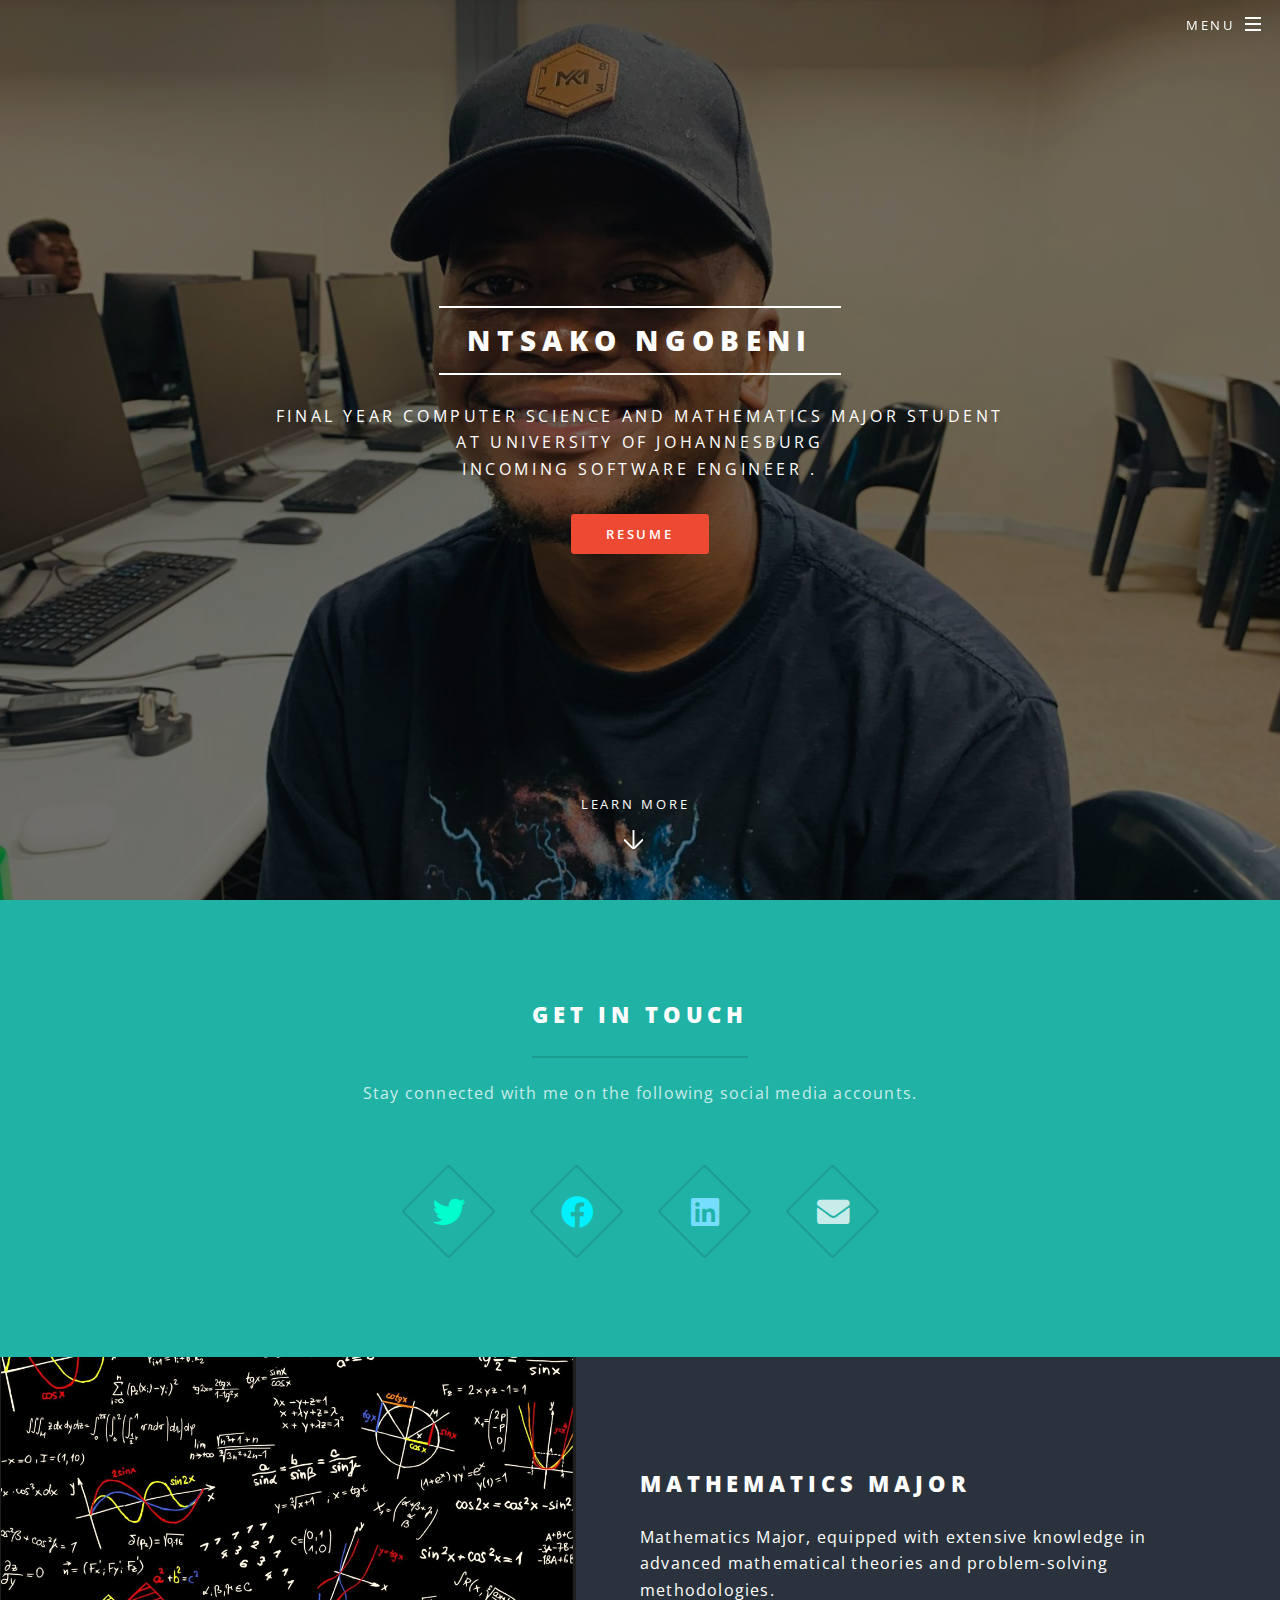
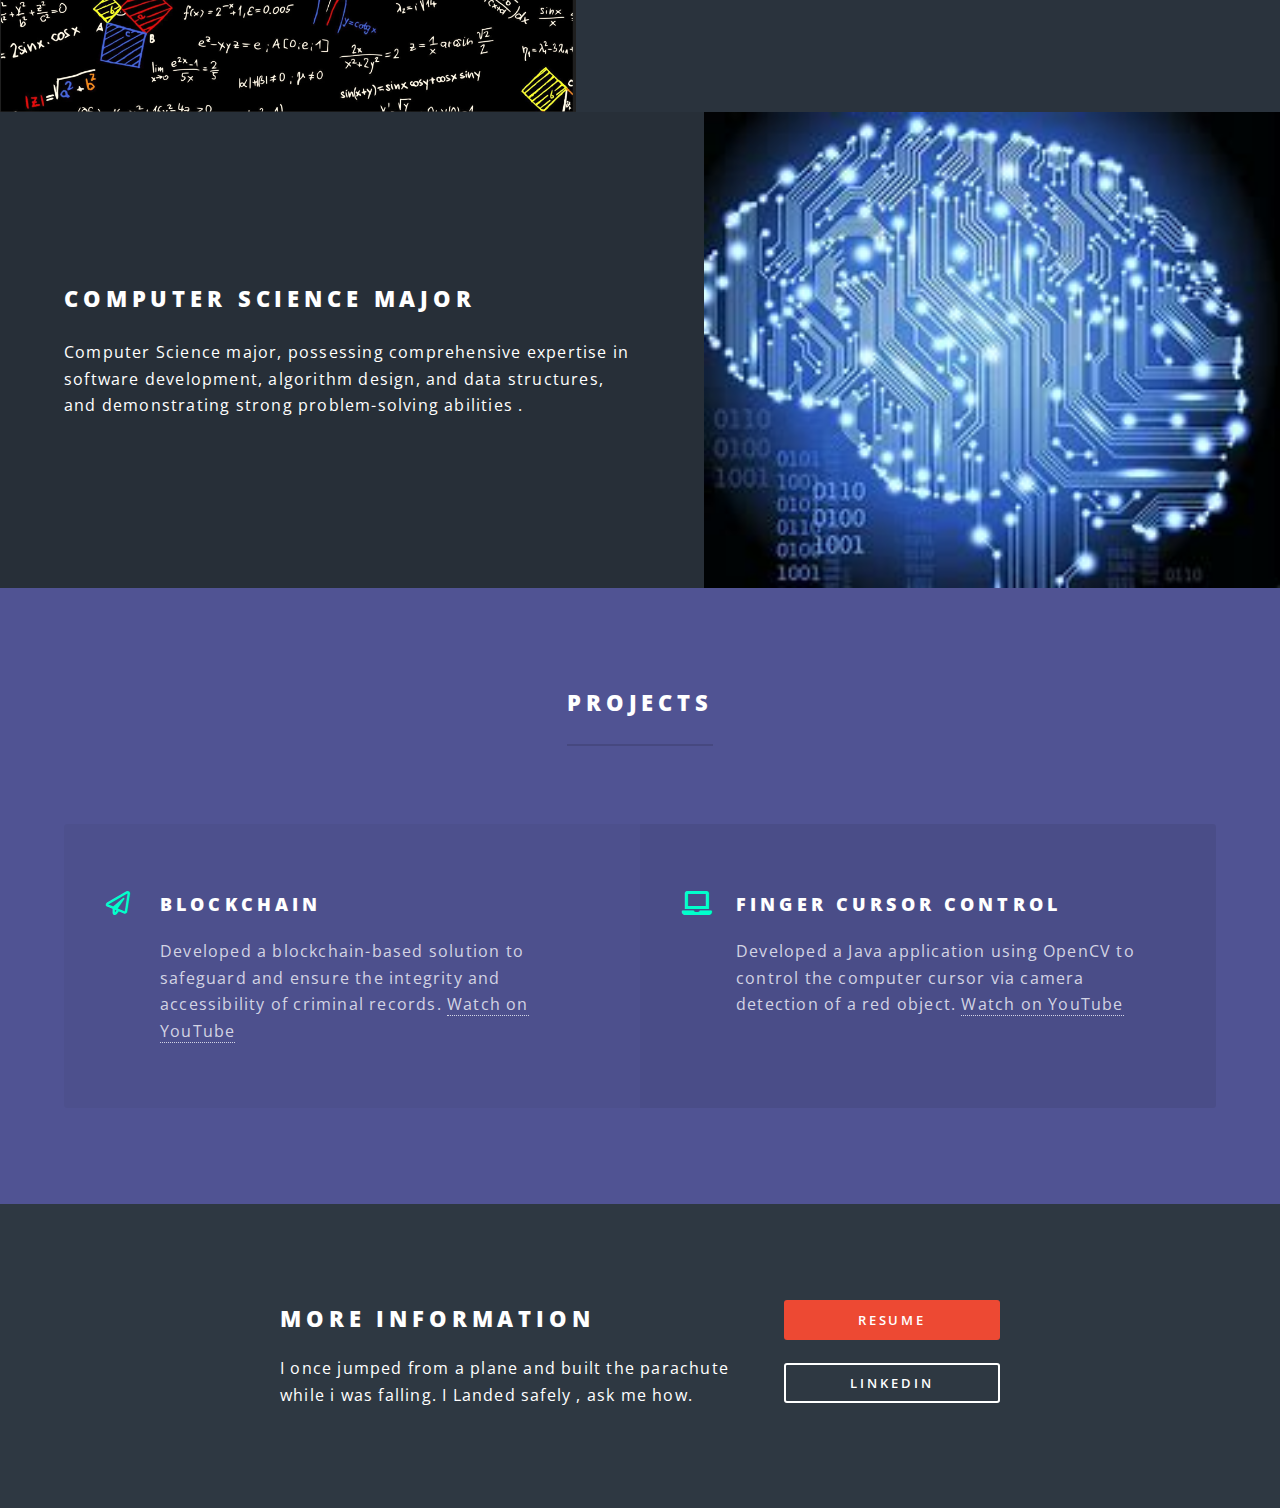
<file: index.html>
<!DOCTYPE HTML>
<!--
	Spectral by HTML5 UP
	html5up.net | @ajlkn
	Free for personal and commercial use under the CCA 3.0 license (html5up.net/license)
-->
<html>
	<head>
		<title>Spectral by HTML5 UP</title>
		<meta charset="utf-8" />
		<meta name="viewport" content="width=device-width, initial-scale=1, user-scalable=no" />
		<link rel="stylesheet" href="assets/css/main.css" />
		<noscript><link rel="stylesheet" href="assets/css/noscript.css" /></noscript>
	</head>
	<body class="landing is-preload">

		<!-- Page Wrapper -->
			<div id="page-wrapper">

				<!-- Header -->
					<header id="header" class="alt">
						<h1><a href="index.html">Ntsako Ngobeni</a></h1>
						<nav id="nav">
							<ul>
								<li class="special">
									<a href="#menu" class="menuToggle"><span>Menu</span></a>
									<div id="menu">
										<ul>
											<li><a href="index.html">Home</a></li>
											<li><a href="generic.html">Background</a></li>
											<li><a href="elements.html">Resume</a></li>
											
										</ul>
									</div>
								</li>
							</ul>
						</nav>
					</header>

				<!-- Banner -->
					<section id="banner">
						<div class="inner">
							<h2>Ntsako Ngobeni</h2>
							<p>Final year Computer Science and Mathematics major Student <br />
							at university of Johannesburg <br />
							Incoming softWare engineer .</p>
							<ul class="actions special">
								<li><a href="elements.html" class="button primary">Resume</a></li>
							</ul>
						</div>
						<a href="#one" class="more scrolly">Learn More</a>
					</section>

				<!-- One -->
					<section id="one" class="wrapper style1 special">
						<div class="inner">
							<header class="major">
								<h2>Get in touch<br />
								</h2>
								<p>Stay connected with me on the following social media accounts.<br />
								</p>
							</header>
							<ul class="icons major">
								<li><a href="https://x.com/ntsakon40362016?s=21" class="icon brands fa-twitter major style1"><span class="label">Twitter</span></a></li>
								<li><a href="https://www.facebook.com/ntsako.ngobeni.9883?mibextid=LQQJ4d" class="icon brands fa-facebook major style2"><span class="label">Facebook</span></a></li>
								<li><a href="https://www.linkedin.com/in/ntsakongobeni?utm_source=share&utm_campaign=share_via&utm_content=profile&utm_medium=ios_app" class="icon brands fa-linkedin major style3"><span class="label">Linkedin</span></a></li>
								<li><a href="mailto:ntsakongobeni399@gmail.com" class="icon solid fa-envelope major style4"><span class="label">Email</span></a></li>
								
							
							</ul>
						</div>
					</section>

				<!-- Two -->
					<section id="two" class="wrapper alt style2">
						<section class="spotlight">
							<div class="image"><img src="images/2.png" alt="" /></div><div class="content">
								<h2>Mathematics major <br />
								</h2>
								<p>Mathematics Major, equipped with extensive knowledge in advanced mathematical theories  and problem-solving methodologies.</p>
							</div>
						</section>
						<section class="spotlight">
							<div class="image"><img src="images/3.jpeg" alt="" /></div><div class="content">
								<h2>Computer science Major<br />
								</h2>
								<p> Computer Science major, possessing comprehensive expertise in software development, algorithm design, and data structures, and demonstrating strong problem-solving abilities .</p>
							</div>
						</section>
						
					</section>

				<!-- Three -->
					<section id="three" class="wrapper style3 special">
						<div class="inner">
							<header class="major">
								<h2>Projects</h2>
							
							</header>
							<ul class="features">
								<li class="icon fa-paper-plane">
									<h3>BlockChain </h3>
									<p>Developed a blockchain-based solution to safeguard and ensure the integrity and accessibility of criminal records. <a href=" https://youtu.be/qnjO-lo4y9Y">Watch on YouTube</a> </p>
								</li>
								<li class="icon solid fa-laptop">
									<h3>Finger Cursor control</h3>
									<p>Developed a Java application using OpenCV to control the computer cursor via camera detection of a red object. <a href="https://youtu.be/EqyVQ9r7scs">Watch on YouTube</a></p>

								</li>
							</ul>
						</div>
					</section>

				<!-- CTA -->
					<section id="cta" class="wrapper style4">
						<div class="inner">
							<header>
								<h2>More Information </h2>
								<p>I once jumped from a plane and built the parachute while i was falling. I Landed safely , ask me how.</p>
							</header>
							<ul class="actions stacked">
								<li><a href="elements.html" class="button fit primary">Resume</a></li>
								<li><a href="https://www.linkedin.com/in/ntsakongobeni?utm_source=share&utm_campaign=share_via&utm_content=profile&utm_medium=ios_app" class="button fit">Linkedin</a></li>
							</ul>
						</div>
					</section>

				

			</div>

		<!-- Scripts -->
			<script src="assets/js/jquery.min.js"></script>
			<script src="assets/js/jquery.scrollex.min.js"></script>
			<script src="assets/js/jquery.scrolly.min.js"></script>
			<script src="assets/js/browser.min.js"></script>
			<script src="assets/js/breakpoints.min.js"></script>
			<script src="assets/js/util.js"></script>
			<script src="assets/js/main.js"></script>

	</body>
</html>
</file>
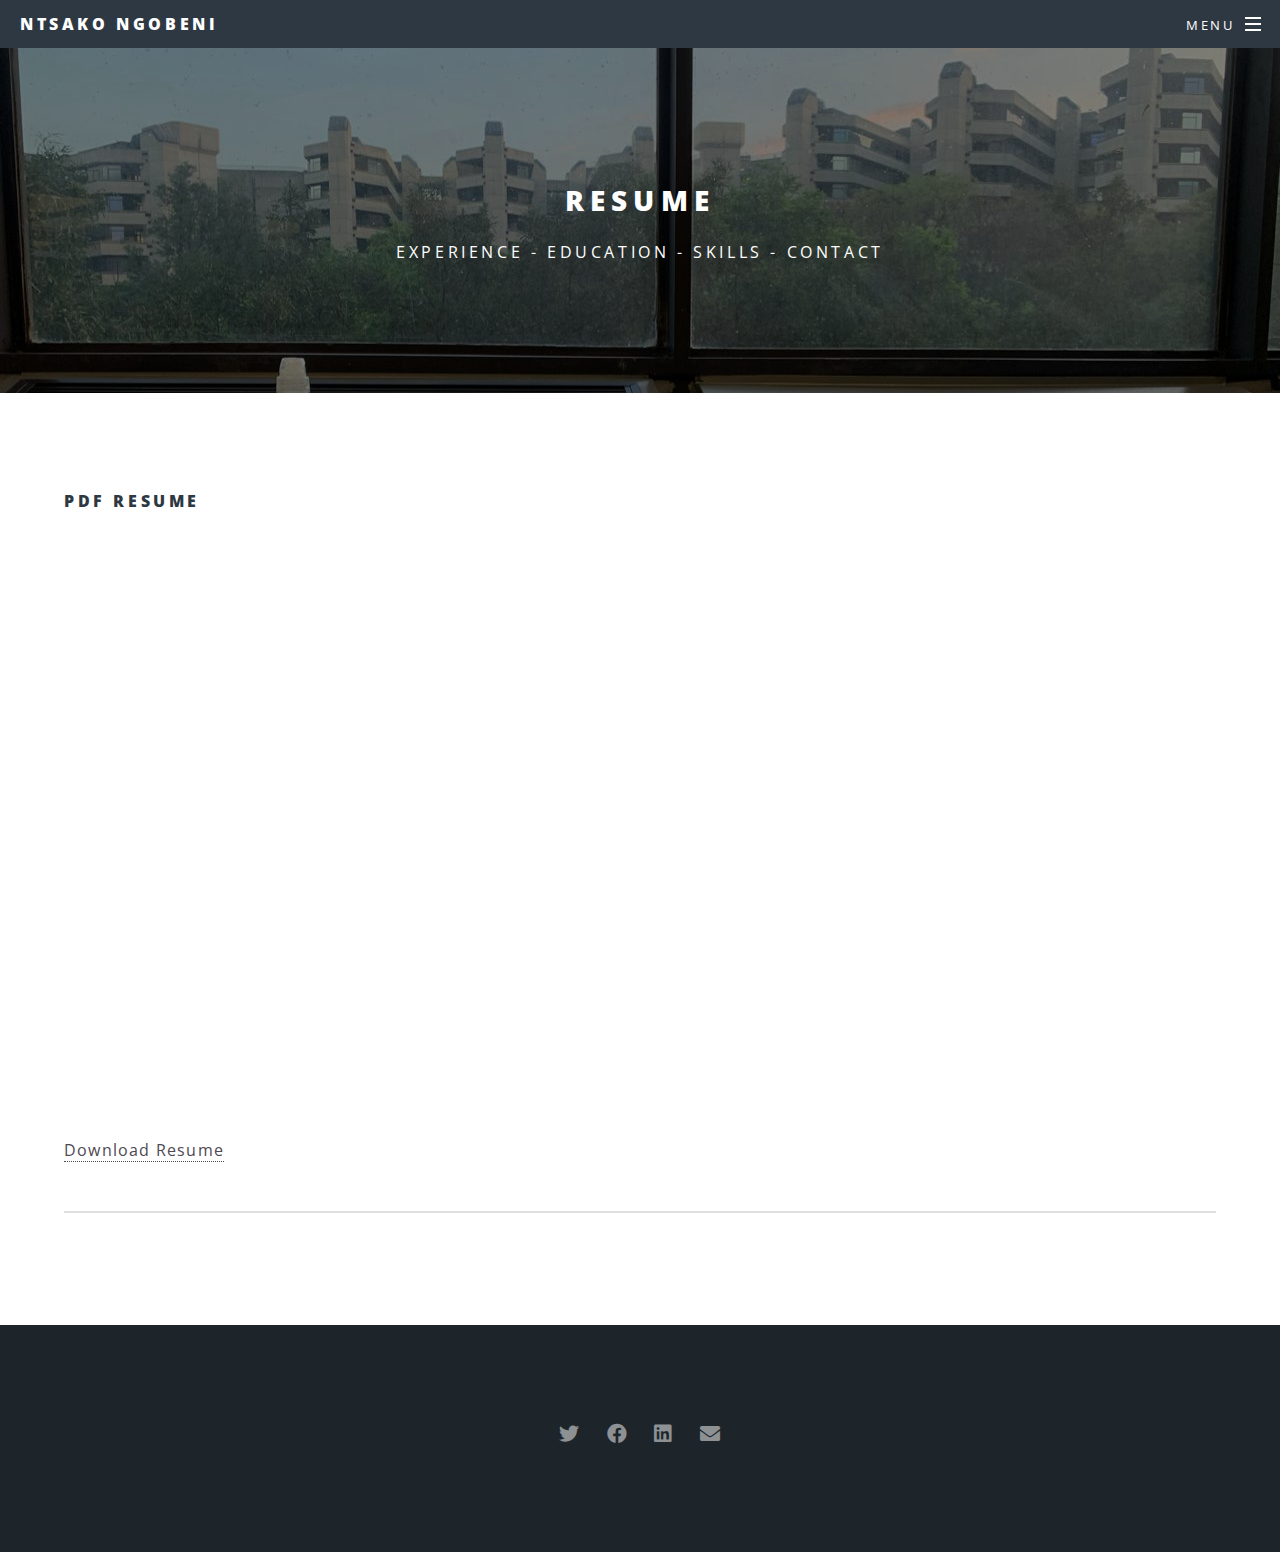
<file: elements.html>
<!DOCTYPE HTML>
<!--
	Spectral by HTML5 UP
	html5up.net | @ajlkn
	Free for personal and commercial use under the CCA 3.0 license (html5up.net/license)
-->
<html>
	<head>
		<title>Elements - Spectral by HTML5 UP</title>
		<meta charset="utf-8" />
		<meta name="viewport" content="width=device-width, initial-scale=1, user-scalable=no" />
		<link rel="stylesheet" href="assets/css/main.css" />
		<noscript><link rel="stylesheet" href="assets/css/noscript.css" /></noscript>
	</head>
	<body class="is-preload">

		<!-- Page Wrapper -->
			<div id="page-wrapper">

				<!-- Header -->
					<header id="header">
						<h1><a href="index.html">Ntsako Ngobeni</a></h1>
						<nav id="nav">
							<ul>
								<li class="special">
									<a href="#menu" class="menuToggle"><span>Menu</span></a>
									<div id="menu">
										<ul>
											<li><a href="index.html">Home</a></li>
											<li><a href="generic.html">Background</a></li>
											<li><a href="elements.html">Resume</a></li>
										</ul>
									</div>
								</li>
							</ul>
						</nav>
					</header>

				<!-- Main -->
					<article id="main">
						<header>
							<h2>Resume</h2>
							<p>Experience - Education - Skills - Contact</p>
						</header>
						<section class="wrapper style5">
							<div class="inner">
								<section>
									<h4>PDF Resume</h4>
									<!-- Embed the PDF -->
									<iframe src="attachment/Ntsako ngobeni_resume2.pdf" width="100%" height="600px"></iframe>
									<!-- Download link for the PDF -->
									<p><a href="attachment/Ntsako ngobeni_resume2.pdf" download>Download Resume</a></p>
									<hr />
								</section>
							</div>
						</section>
					</article>

				<!-- Footer -->
					<footer id="footer">
						<ul class="icons">
							<li><a href="https://x.com/ntsakon40362016?s=21" class="icon brands fa-twitter"><span class="label">Twitter</span></a></li>
							<li><a href="https://www.facebook.com/ntsako.ngobeni.9883?mibextid=LQQJ4d" class="icon brands fa-facebook"><span class="label">Facebook</span></a></li>
							<li><a href="https://www.linkedin.com/in/ntsakongobeni?utm_source=share&utm_campaign=share_via&utm_content=profile&utm_medium=ios_app" class="icon brands fa-linkedin"><span class="label">LinkedIn</span></a></li>
							<li><a href="mailto:ntsakongobeni399@gmail.com" class="icon solid fa-envelope"><span class="label">Email</span></a></li>
						</ul>
					</footer>

			</div>

		<!-- Scripts -->
			<script src="assets/js/jquery.min.js"></script>
			<script src="assets/js/jquery.scrollex.min.js"></script>
			<script src="assets/js/jquery.scrolly.min.js"></script>
			<script src="assets/js/browser.min.js"></script>
			<script src="assets/js/breakpoints.min.js"></script>
			<script src="assets/js/util.js"></script>
			<script src="assets/js/main.js"></script>

	</body>
</html>
</file>
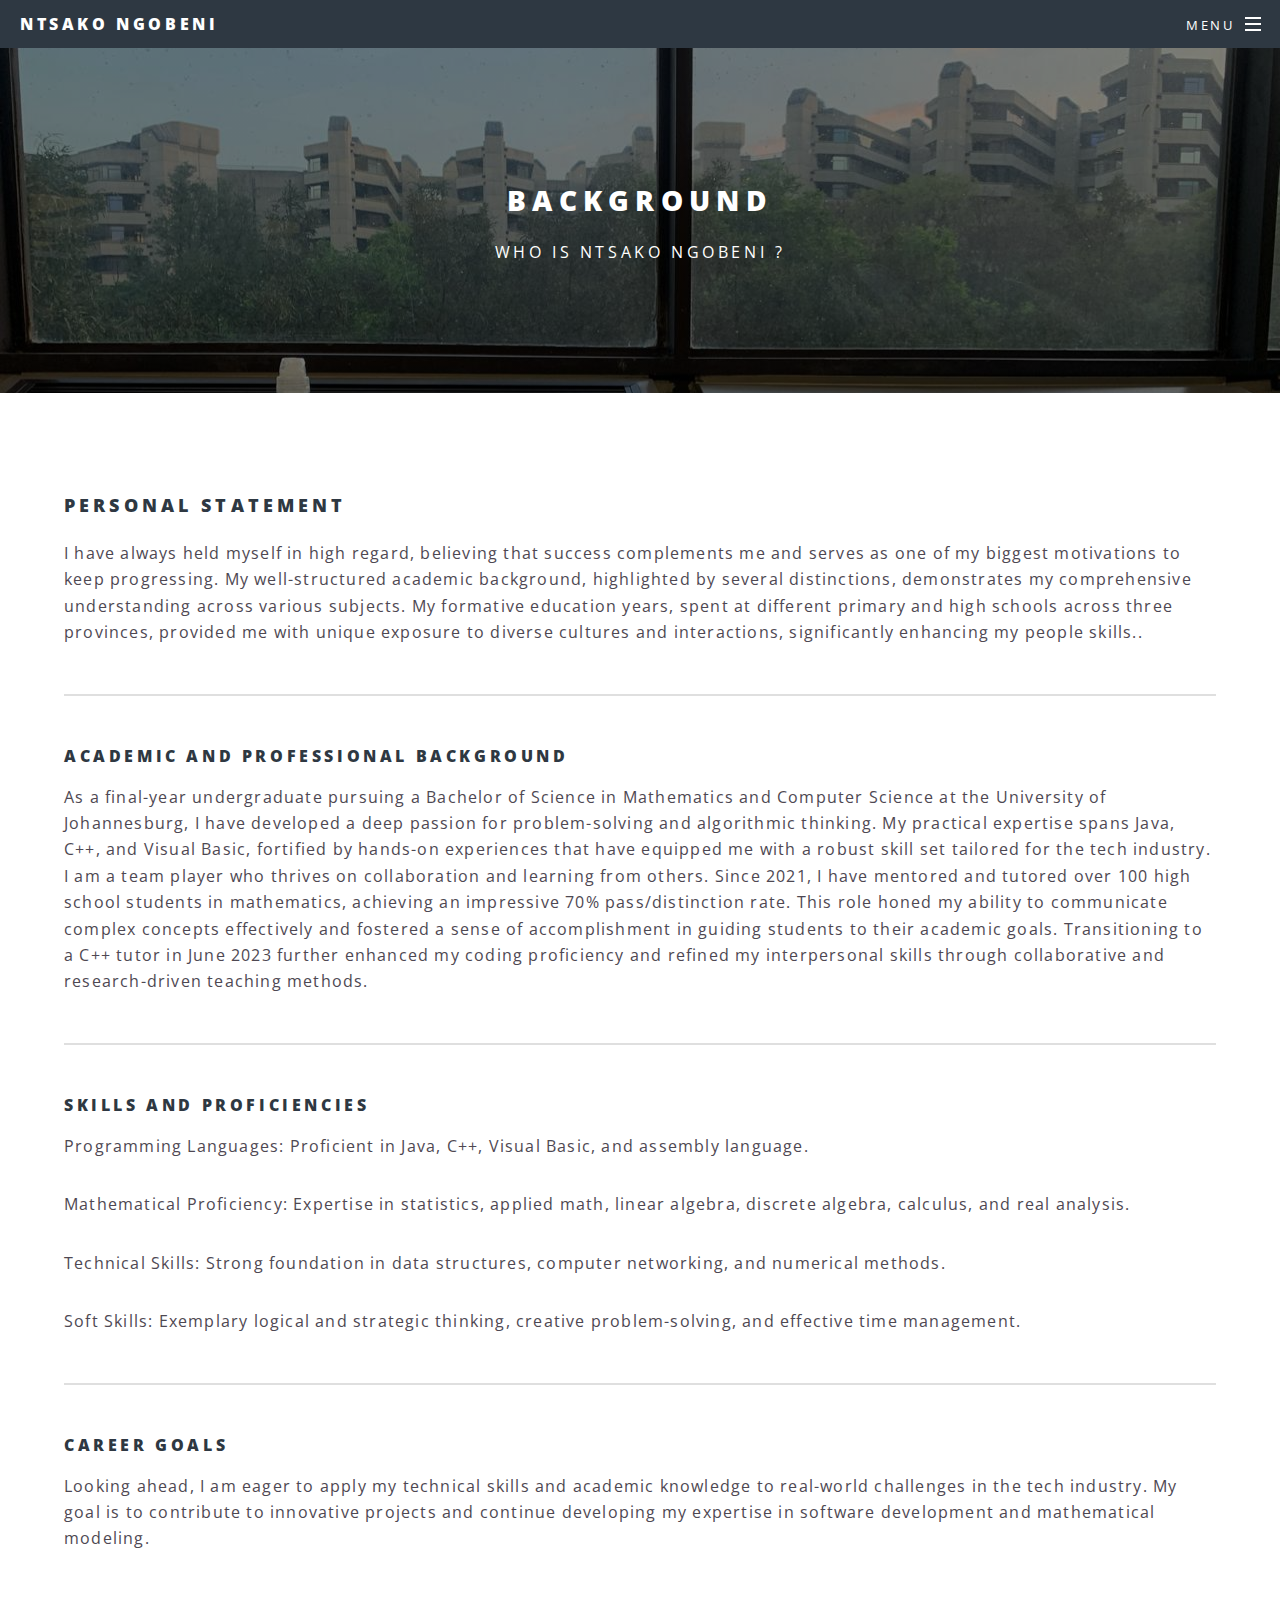
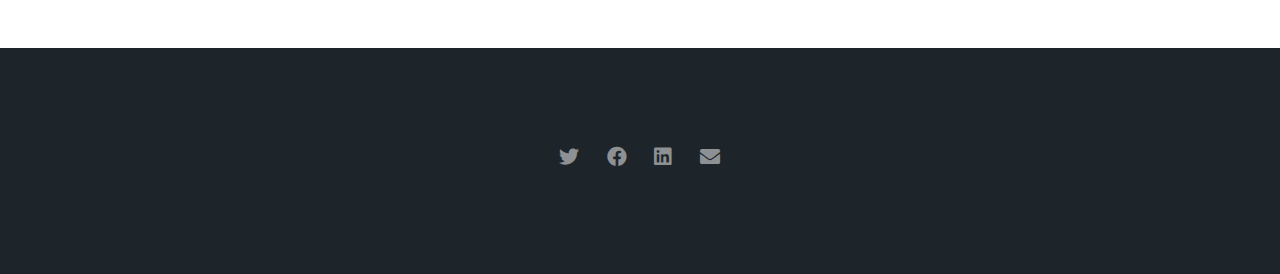
<file: generic.html>
<!DOCTYPE HTML>
<!--
	Spectral by HTML5 UP
	html5up.net | @ajlkn
	Free for personal and commercial use under the CCA 3.0 license (html5up.net/license)
-->
<html>
	<head>
		<title>Generic - Spectral by HTML5 UP</title>
		<meta charset="utf-8" />
		<meta name="viewport" content="width=device-width, initial-scale=1, user-scalable=no" />
		<link rel="stylesheet" href="assets/css/main.css" />
		<noscript><link rel="stylesheet" href="assets/css/noscript.css" /></noscript>
	</head>
	<body class="is-preload">

		<!-- Page Wrapper -->
			<div id="page-wrapper">

				<!-- Header -->
					<header id="header">
						<h1><a href="index.html">Ntsako Ngobeni</a></h1>
						<nav id="nav">
							<ul>
								<li class="special">
									<a href="#menu" class="menuToggle"><span>Menu</span></a>
									<div id="menu">
										<ul>
											<li><a href="index.html">Home</a></li>
											<li><a href="generic.html">Background</a></li>
											<li><a href="elements.html">Resume</a></li>
										</ul>
									</div>
								</li>
							</ul>
						</nav>
					</header>

				<!-- Main -->
					<article id="main">
						<header>
							<h2>Background</h2>
							<p>Who Is Ntsako Ngobeni ?</p>
						</header>
						<section class="wrapper style5">
							<div class="inner">

								<h3>Personal Statement</h3>
								<p>I have always held myself in high regard, believing that success complements me and serves as one of my 
									biggest motivations to keep progressing. My well-structured academic background, highlighted by several distinctions,
									 demonstrates my comprehensive understanding across various subjects. My formative education years, spent at different primary
									  and high schools across three provinces, provided me with unique exposure to diverse cultures and interactions, significantly 
									  enhancing my people skills..</p>

									  <hr />

							    <h4>Academic and Professional Background</h4>

								<p> As a final-year undergraduate pursuing a Bachelor of Science in Mathematics and Computer Science at 
									the University of Johannesburg, I have developed a deep passion for problem-solving and algorithmic
									 thinking. My practical expertise spans Java, C++, and Visual Basic, fortified by hands-on experiences
									  that have equipped me with a robust skill set tailored for the tech industry. I am a team player who thrives on 
									  collaboration and learning from others.

									Since 2021, I have mentored and tutored over 100 high school students in mathematics, achieving an impressive 70% pass/distinction rate. 
									This role honed my ability to communicate complex concepts effectively and fostered a sense of accomplishment in guiding students to their
									 academic goals. Transitioning to a C++ tutor in June 2023 further enhanced my coding proficiency and refined my interpersonal skills through
									  collaborative and research-driven teaching methods.</p>

								<hr />

								<h4>Skills and Proficiencies</h4>
								<p>Programming Languages: Proficient in Java, C++, Visual Basic, and assembly language.</p>
								<p>Mathematical Proficiency: Expertise in statistics, applied math, linear algebra, discrete algebra, calculus, and real analysis.</p>
								<p>Technical Skills: Strong foundation in data structures, computer networking, and numerical methods.</p>
								<p>Soft Skills: Exemplary logical and strategic thinking, creative problem-solving, and effective time management.</p>
							

								<hr />
								<h4>Career Goals</h4>

								<p>Looking ahead, I am eager to apply my technical skills and academic knowledge to real-world challenges
									 in the tech industry. My goal is to contribute to innovative projects and continue developing my expertise in software 
									 development and mathematical modeling.</p>

							</div>
						</section>
					</article>

				<!-- Footer -->
					<footer id="footer">
						<ul class="icons">
							
							    <li><a href="https://x.com/ntsakon40362016?s=21" class="icon brands fa-twitter "><span class="label">Twitter</span></a></li>
								<li><a href="https://www.facebook.com/ntsako.ngobeni.9883?mibextid=LQQJ4d" class="icon brands fa-facebook "><span class="label">Facebook</span></a></li>
								<li><a href="https://www.linkedin.com/in/ntsakongobeni?utm_source=share&utm_campaign=share_via&utm_content=profile&utm_medium=ios_app" class="icon brands fa-linkedin "><span class="label">Linkedin</span></a></li>
								<li><a href="mailto:ntsakongobeni399@gmail.com" class="icon solid fa-envelope "><span class="label">Email</span></a></li>
						</ul>
						
					</footer>

			</div>

		<!-- Scripts -->
			<script src="assets/js/jquery.min.js"></script>
			<script src="assets/js/jquery.scrollex.min.js"></script>
			<script src="assets/js/jquery.scrolly.min.js"></script>
			<script src="assets/js/browser.min.js"></script>
			<script src="assets/js/breakpoints.min.js"></script>
			<script src="assets/js/util.js"></script>
			<script src="assets/js/main.js"></script>

	</body>
</html>
</file>
<file: assets/css/noscript.css>
/*
	Spectral by HTML5 UP
	html5up.net | @ajlkn
	Free for personal and commercial use under the CCA 3.0 license (html5up.net/license)
*/

/* Banner */

	body.is-preload #banner h2 {
		-moz-transform: none;
		-webkit-transform: none;
		-ms-transform: none;
		transform: none;
		opacity: 1;
	}

		body.is-preload #banner h2:before, body.is-preload #banner h2:after {
			width: 100%;
		}

	body.is-preload #banner .more {
		-moz-transform: none;
		-webkit-transform: none;
		-ms-transform: none;
		transform: none;
		opacity: 1;
	}

	body.is-preload #banner:after {
		opacity: 0;
	}
</file>
<file: assets/css/main.css>
@import url(fontawesome-all.min.css);
@import url("https://fonts.googleapis.com/css?family=Open+Sans:400,400italic,600,600italic,800,800italic");

/*
	Spectral by HTML5 UP
	html5up.net | @ajlkn
	Free for personal and commercial use under the CCA 3.0 license (html5up.net/license)
*/

html, body, div, span, applet, object,
iframe, h1, h2, h3, h4, h5, h6, p, blockquote,
pre, a, abbr, acronym, address, big, cite,
code, del, dfn, em, img, ins, kbd, q, s, samp,
small, strike, strong, sub, sup, tt, var, b,
u, i, center, dl, dt, dd, ol, ul, li, fieldset,
form, label, legend, table, caption, tbody,
tfoot, thead, tr, th, td, article, aside,
canvas, details, embed, figure, figcaption,
footer, header, hgroup, menu, nav, output, ruby,
section, summary, time, mark, audio, video {
	margin: 0;
	padding: 0;
	border: 0;
	font-size: 100%;
	font: inherit;
	vertical-align: baseline;}

article, aside, details, figcaption, figure,
footer, header, hgroup, menu, nav, section {
	display: block;}

body {
	line-height: 1;
}

ol, ul {
	list-style: none;
}

blockquote, q {
	quotes: none;
}

	blockquote:before, blockquote:after, q:before, q:after {
		content: '';
		content: none;
	}

table {
	border-collapse: collapse;
	border-spacing: 0;
}

body {
	-webkit-text-size-adjust: none;
}

mark {
	background-color: transparent;
	color: inherit;
}

input::-moz-focus-inner {
	border: 0;
	padding: 0;
}

input, select, textarea {
	-moz-appearance: none;
	-webkit-appearance: none;
	-ms-appearance: none;
	appearance: none;
}

/* Basic */

	@-ms-viewport {
		width: device-width;
	}

	html {
		box-sizing: border-box;
	}

	*, *:before, *:after {
		box-sizing: inherit;
	}

	body {
		background: #2e3842;
	}

		body.is-preload *, body.is-preload *:before, body.is-preload *:after {
			-moz-animation: none !important;
			-webkit-animation: none !important;
			-ms-animation: none !important;
			animation: none !important;
			-moz-transition: none !important;
			-webkit-transition: none !important;
			-ms-transition: none !important;
			transition: none !important;
		}

	body, input, select, textarea {
		color: #fff;
		font-family: "Open Sans", Helvetica, sans-serif;
		font-size: 15pt;
		font-weight: 400;
		letter-spacing: 0.075em;
		line-height: 1.65em;
	}

		@media screen and (max-width: 1680px) {

			body, input, select, textarea {
				font-size: 13pt;
			}

		}

		@media screen and (max-width: 1280px) {

			body, input, select, textarea {
				font-size: 12pt;
			}

		}

		@media screen and (max-width: 736px) {

			body, input, select, textarea {
				font-size: 11pt;
				letter-spacing: 0.0375em;
			}

		}

	a {
		-moz-transition: color 0.2s ease, border-bottom-color 0.2s ease;
		-webkit-transition: color 0.2s ease, border-bottom-color 0.2s ease;
		-ms-transition: color 0.2s ease, border-bottom-color 0.2s ease;
		transition: color 0.2s ease, border-bottom-color 0.2s ease;
		border-bottom: dotted 1px;
		color: inherit;
		text-decoration: none;
	}

		a:hover {
			border-bottom-color: transparent;
		}

	strong, b {
		color: #fff;
		font-weight: 600;
	}

	em, i {
		font-style: italic;
	}

	p {
		margin: 0 0 2em 0;
	}

	h1, h2, h3, h4, h5, h6 {
		color: #fff;
		font-weight: 800;
		letter-spacing: 0.225em;
		line-height: 1em;
		margin: 0 0 1em 0;
		text-transform: uppercase;
	}

		h1 a, h2 a, h3 a, h4 a, h5 a, h6 a {
			color: inherit;
			text-decoration: none;
		}

	h2 {
		font-size: 1.35em;
		line-height: 1.75em;
	}

		@media screen and (max-width: 736px) {

			h2 {
				font-size: 1.1em;
				line-height: 1.65em;
			}

		}

	h3 {
		font-size: 1.15em;
		line-height: 1.75em;
	}

		@media screen and (max-width: 736px) {

			h3 {
				font-size: 1em;
				line-height: 1.65em;
			}

		}

	h4 {
		font-size: 1em;
		line-height: 1.5em;
	}

	h5 {
		font-size: 0.8em;
		line-height: 1.5em;
	}

	h6 {
		font-size: 0.7em;
		line-height: 1.5em;
	}

	sub {
		font-size: 0.8em;
		position: relative;
		top: 0.5em;
	}

	sup {
		font-size: 0.8em;
		position: relative;
		top: -0.5em;
	}

	hr {
		border: 0;
		border-bottom: solid 2px #fff;
		margin: 3em 0;
	}

		hr.major {
			margin: 4.5em 0;
		}

	blockquote {
		border-left: solid 4px #fff;
		font-style: italic;
		margin: 0 0 2em 0;
		padding: 0.5em 0 0.5em 2em;
	}

	code {
		background: rgba(144, 144, 144, 0.25);
		border-radius: 3px;
		font-family: "Courier New", monospace;
		font-size: 0.9em;
		letter-spacing: 0;
		margin: 0 0.25em;
		padding: 0.25em 0.65em;
	}

	pre {
		-webkit-overflow-scrolling: touch;
		font-family: "Courier New", monospace;
		font-size: 0.9em;
		margin: 0 0 2em 0;
	}

		pre code {
			display: block;
			line-height: 1.75em;
			padding: 1em 1.5em;
			overflow-x: auto;
		}

	.align-left {
		text-align: left;
	}

	.align-center {
		text-align: center;
	}

	.align-right {
		text-align: right;
	}

/* Row */

	.row {
		display: flex;
		flex-wrap: wrap;
		box-sizing: border-box;
		align-items: stretch;
	}

		.row > * {
			box-sizing: border-box;
		}

		.row.gtr-uniform > * > :last-child {
			margin-bottom: 0;
		}

		.row.aln-left {
			justify-content: flex-start;
		}

		.row.aln-center {
			justify-content: center;
		}

		.row.aln-right {
			justify-content: flex-end;
		}

		.row.aln-top {
			align-items: flex-start;
		}

		.row.aln-middle {
			align-items: center;
		}

		.row.aln-bottom {
			align-items: flex-end;
		}

		.row > .imp {
			order: -1;
		}

		.row > .col-1 {
			width: 8.33333%;
		}

		.row > .off-1 {
			margin-left: 8.33333%;
		}

		.row > .col-2 {
			width: 16.66667%;
		}

		.row > .off-2 {
			margin-left: 16.66667%;
		}

		.row > .col-3 {
			width: 25%;
		}

		.row > .off-3 {
			margin-left: 25%;
		}

		.row > .col-4 {
			width: 33.33333%;
		}

		.row > .off-4 {
			margin-left: 33.33333%;
		}

		.row > .col-5 {
			width: 41.66667%;
		}

		.row > .off-5 {
			margin-left: 41.66667%;
		}

		.row > .col-6 {
			width: 50%;
		}

		.row > .off-6 {
			margin-left: 50%;
		}

		.row > .col-7 {
			width: 58.33333%;
		}

		.row > .off-7 {
			margin-left: 58.33333%;
		}

		.row > .col-8 {
			width: 66.66667%;
		}

		.row > .off-8 {
			margin-left: 66.66667%;
		}

		.row > .col-9 {
			width: 75%;
		}

		.row > .off-9 {
			margin-left: 75%;
		}

		.row > .col-10 {
			width: 83.33333%;
		}

		.row > .off-10 {
			margin-left: 83.33333%;
		}

		.row > .col-11 {
			width: 91.66667%;
		}

		.row > .off-11 {
			margin-left: 91.66667%;
		}

		.row > .col-12 {
			width: 100%;
		}

		.row > .off-12 {
			margin-left: 100%;
		}

		.row.gtr-0 {
			margin-top: 0;
			margin-left: 0em;
		}

			.row.gtr-0 > * {
				padding: 0 0 0 0em;
			}

			.row.gtr-0.gtr-uniform {
				margin-top: 0em;
			}

				.row.gtr-0.gtr-uniform > * {
					padding-top: 0em;
				}

		.row.gtr-25 {
			margin-top: 0;
			margin-left: -0.375em;
		}

			.row.gtr-25 > * {
				padding: 0 0 0 0.375em;
			}

			.row.gtr-25.gtr-uniform {
				margin-top: -0.375em;
			}

				.row.gtr-25.gtr-uniform > * {
					padding-top: 0.375em;
				}

		.row.gtr-50 {
			margin-top: 0;
			margin-left: -0.75em;
		}

			.row.gtr-50 > * {
				padding: 0 0 0 0.75em;
			}

			.row.gtr-50.gtr-uniform {
				margin-top: -0.75em;
			}

				.row.gtr-50.gtr-uniform > * {
					padding-top: 0.75em;
				}

		.row {
			margin-top: 0;
			margin-left: -1.5em;
		}

			.row > * {
				padding: 0 0 0 1.5em;
			}

			.row.gtr-uniform {
				margin-top: -1.5em;
			}

				.row.gtr-uniform > * {
					padding-top: 1.5em;
				}

		.row.gtr-150 {
			margin-top: 0;
			margin-left: -2.25em;
		}

			.row.gtr-150 > * {
				padding: 0 0 0 2.25em;
			}

			.row.gtr-150.gtr-uniform {
				margin-top: -2.25em;
			}

				.row.gtr-150.gtr-uniform > * {
					padding-top: 2.25em;
				}

		.row.gtr-200 {
			margin-top: 0;
			margin-left: -3em;
		}

			.row.gtr-200 > * {
				padding: 0 0 0 3em;
			}

			.row.gtr-200.gtr-uniform {
				margin-top: -3em;
			}

				.row.gtr-200.gtr-uniform > * {
					padding-top: 3em;
				}

		@media screen and (max-width: 1680px) {

			.row {
				display: flex;
				flex-wrap: wrap;
				box-sizing: border-box;
				align-items: stretch;
			}

				.row > * {
					box-sizing: border-box;
				}

				.row.gtr-uniform > * > :last-child {
					margin-bottom: 0;
				}

				.row.aln-left {
					justify-content: flex-start;
				}

				.row.aln-center {
					justify-content: center;
				}

				.row.aln-right {
					justify-content: flex-end;
				}

				.row.aln-top {
					align-items: flex-start;
				}

				.row.aln-middle {
					align-items: center;
				}

				.row.aln-bottom {
					align-items: flex-end;
				}

				.row > .imp-xlarge {
					order: -1;
				}

				.row > .col-1-xlarge {
					width: 8.33333%;
				}

				.row > .off-1-xlarge {
					margin-left: 8.33333%;
				}

				.row > .col-2-xlarge {
					width: 16.66667%;
				}

				.row > .off-2-xlarge {
					margin-left: 16.66667%;
				}

				.row > .col-3-xlarge {
					width: 25%;
				}

				.row > .off-3-xlarge {
					margin-left: 25%;
				}

				.row > .col-4-xlarge {
					width: 33.33333%;
				}

				.row > .off-4-xlarge {
					margin-left: 33.33333%;
				}

				.row > .col-5-xlarge {
					width: 41.66667%;
				}

				.row > .off-5-xlarge {
					margin-left: 41.66667%;
				}

				.row > .col-6-xlarge {
					width: 50%;
				}

				.row > .off-6-xlarge {
					margin-left: 50%;
				}

				.row > .col-7-xlarge {
					width: 58.33333%;
				}

				.row > .off-7-xlarge {
					margin-left: 58.33333%;
				}

				.row > .col-8-xlarge {
					width: 66.66667%;
				}

				.row > .off-8-xlarge {
					margin-left: 66.66667%;
				}

				.row > .col-9-xlarge {
					width: 75%;
				}

				.row > .off-9-xlarge {
					margin-left: 75%;
				}

				.row > .col-10-xlarge {
					width: 83.33333%;
				}

				.row > .off-10-xlarge {
					margin-left: 83.33333%;
				}

				.row > .col-11-xlarge {
					width: 91.66667%;
				}

				.row > .off-11-xlarge {
					margin-left: 91.66667%;
				}

				.row > .col-12-xlarge {
					width: 100%;
				}

				.row > .off-12-xlarge {
					margin-left: 100%;
				}

				.row.gtr-0 {
					margin-top: 0;
					margin-left: 0em;
				}

					.row.gtr-0 > * {
						padding: 0 0 0 0em;
					}

					.row.gtr-0.gtr-uniform {
						margin-top: 0em;
					}

						.row.gtr-0.gtr-uniform > * {
							padding-top: 0em;
						}

				.row.gtr-25 {
					margin-top: 0;
					margin-left: -0.375em;
				}

					.row.gtr-25 > * {
						padding: 0 0 0 0.375em;
					}

					.row.gtr-25.gtr-uniform {
						margin-top: -0.375em;
					}

						.row.gtr-25.gtr-uniform > * {
							padding-top: 0.375em;
						}

				.row.gtr-50 {
					margin-top: 0;
					margin-left: -0.75em;
				}

					.row.gtr-50 > * {
						padding: 0 0 0 0.75em;
					}

					.row.gtr-50.gtr-uniform {
						margin-top: -0.75em;
					}

						.row.gtr-50.gtr-uniform > * {
							padding-top: 0.75em;
						}

				.row {
					margin-top: 0;
					margin-left: -1.5em;
				}

					.row > * {
						padding: 0 0 0 1.5em;
					}

					.row.gtr-uniform {
						margin-top: -1.5em;
					}

						.row.gtr-uniform > * {
							padding-top: 1.5em;
						}

				.row.gtr-150 {
					margin-top: 0;
					margin-left: -2.25em;
				}

					.row.gtr-150 > * {
						padding: 0 0 0 2.25em;
					}

					.row.gtr-150.gtr-uniform {
						margin-top: -2.25em;
					}

						.row.gtr-150.gtr-uniform > * {
							padding-top: 2.25em;
						}

				.row.gtr-200 {
					margin-top: 0;
					margin-left: -3em;
				}

					.row.gtr-200 > * {
						padding: 0 0 0 3em;
					}

					.row.gtr-200.gtr-uniform {
						margin-top: -3em;
					}

						.row.gtr-200.gtr-uniform > * {
							padding-top: 3em;
						}

		}

		@media screen and (max-width: 1280px) {

			.row {
				display: flex;
				flex-wrap: wrap;
				box-sizing: border-box;
				align-items: stretch;
			}

				.row > * {
					box-sizing: border-box;
				}

				.row.gtr-uniform > * > :last-child {
					margin-bottom: 0;
				}

				.row.aln-left {
					justify-content: flex-start;
				}

				.row.aln-center {
					justify-content: center;
				}

				.row.aln-right {
					justify-content: flex-end;
				}

				.row.aln-top {
					align-items: flex-start;
				}

				.row.aln-middle {
					align-items: center;
				}

				.row.aln-bottom {
					align-items: flex-end;
				}

				.row > .imp-large {
					order: -1;
				}

				.row > .col-1-large {
					width: 8.33333%;
				}

				.row > .off-1-large {
					margin-left: 8.33333%;
				}

				.row > .col-2-large {
					width: 16.66667%;
				}

				.row > .off-2-large {
					margin-left: 16.66667%;
				}

				.row > .col-3-large {
					width: 25%;
				}

				.row > .off-3-large {
					margin-left: 25%;
				}

				.row > .col-4-large {
					width: 33.33333%;
				}

				.row > .off-4-large {
					margin-left: 33.33333%;
				}

				.row > .col-5-large {
					width: 41.66667%;
				}

				.row > .off-5-large {
					margin-left: 41.66667%;
				}

				.row > .col-6-large {
					width: 50%;
				}

				.row > .off-6-large {
					margin-left: 50%;
				}

				.row > .col-7-large {
					width: 58.33333%;
				}

				.row > .off-7-large {
					margin-left: 58.33333%;
				}

				.row > .col-8-large {
					width: 66.66667%;
				}

				.row > .off-8-large {
					margin-left: 66.66667%;
				}

				.row > .col-9-large {
					width: 75%;
				}

				.row > .off-9-large {
					margin-left: 75%;
				}

				.row > .col-10-large {
					width: 83.33333%;
				}

				.row > .off-10-large {
					margin-left: 83.33333%;
				}

				.row > .col-11-large {
					width: 91.66667%;
				}

				.row > .off-11-large {
					margin-left: 91.66667%;
				}

				.row > .col-12-large {
					width: 100%;
				}

				.row > .off-12-large {
					margin-left: 100%;
				}

				.row.gtr-0 {
					margin-top: 0;
					margin-left: 0em;
				}

					.row.gtr-0 > * {
						padding: 0 0 0 0em;
					}

					.row.gtr-0.gtr-uniform {
						margin-top: 0em;
					}

						.row.gtr-0.gtr-uniform > * {
							padding-top: 0em;
						}

				.row.gtr-25 {
					margin-top: 0;
					margin-left: -0.375em;
				}

					.row.gtr-25 > * {
						padding: 0 0 0 0.375em;
					}

					.row.gtr-25.gtr-uniform {
						margin-top: -0.375em;
					}

						.row.gtr-25.gtr-uniform > * {
							padding-top: 0.375em;
						}

				.row.gtr-50 {
					margin-top: 0;
					margin-left: -0.75em;
				}

					.row.gtr-50 > * {
						padding: 0 0 0 0.75em;
					}

					.row.gtr-50.gtr-uniform {
						margin-top: -0.75em;
					}

						.row.gtr-50.gtr-uniform > * {
							padding-top: 0.75em;
						}

				.row {
					margin-top: 0;
					margin-left: -1.5em;
				}

					.row > * {
						padding: 0 0 0 1.5em;
					}

					.row.gtr-uniform {
						margin-top: -1.5em;
					}

						.row.gtr-uniform > * {
							padding-top: 1.5em;
						}

				.row.gtr-150 {
					margin-top: 0;
					margin-left: -2.25em;
				}

					.row.gtr-150 > * {
						padding: 0 0 0 2.25em;
					}

					.row.gtr-150.gtr-uniform {
						margin-top: -2.25em;
					}

						.row.gtr-150.gtr-uniform > * {
							padding-top: 2.25em;
						}

				.row.gtr-200 {
					margin-top: 0;
					margin-left: -3em;
				}

					.row.gtr-200 > * {
						padding: 0 0 0 3em;
					}

					.row.gtr-200.gtr-uniform {
						margin-top: -3em;
					}

						.row.gtr-200.gtr-uniform > * {
							padding-top: 3em;
						}

		}

		@media screen and (max-width: 980px) {

			.row {
				display: flex;
				flex-wrap: wrap;
				box-sizing: border-box;
				align-items: stretch;
			}

				.row > * {
					box-sizing: border-box;
				}

				.row.gtr-uniform > * > :last-child {
					margin-bottom: 0;
				}

				.row.aln-left {
					justify-content: flex-start;
				}

				.row.aln-center {
					justify-content: center;
				}

				.row.aln-right {
					justify-content: flex-end;
				}

				.row.aln-top {
					align-items: flex-start;
				}

				.row.aln-middle {
					align-items: center;
				}

				.row.aln-bottom {
					align-items: flex-end;
				}

				.row > .imp-medium {
					order: -1;
				}

				.row > .col-1-medium {
					width: 8.33333%;
				}

				.row > .off-1-medium {
					margin-left: 8.33333%;
				}

				.row > .col-2-medium {
					width: 16.66667%;
				}

				.row > .off-2-medium {
					margin-left: 16.66667%;
				}

				.row > .col-3-medium {
					width: 25%;
				}

				.row > .off-3-medium {
					margin-left: 25%;
				}

				.row > .col-4-medium {
					width: 33.33333%;
				}

				.row > .off-4-medium {
					margin-left: 33.33333%;
				}

				.row > .col-5-medium {
					width: 41.66667%;
				}

				.row > .off-5-medium {
					margin-left: 41.66667%;
				}

				.row > .col-6-medium {
					width: 50%;
				}

				.row > .off-6-medium {
					margin-left: 50%;
				}

				.row > .col-7-medium {
					width: 58.33333%;
				}

				.row > .off-7-medium {
					margin-left: 58.33333%;
				}

				.row > .col-8-medium {
					width: 66.66667%;
				}

				.row > .off-8-medium {
					margin-left: 66.66667%;
				}

				.row > .col-9-medium {
					width: 75%;
				}

				.row > .off-9-medium {
					margin-left: 75%;
				}

				.row > .col-10-medium {
					width: 83.33333%;
				}

				.row > .off-10-medium {
					margin-left: 83.33333%;
				}

				.row > .col-11-medium {
					width: 91.66667%;
				}

				.row > .off-11-medium {
					margin-left: 91.66667%;
				}

				.row > .col-12-medium {
					width: 100%;
				}

				.row > .off-12-medium {
					margin-left: 100%;
				}

				.row.gtr-0 {
					margin-top: 0;
					margin-left: 0em;
				}

					.row.gtr-0 > * {
						padding: 0 0 0 0em;
					}

					.row.gtr-0.gtr-uniform {
						margin-top: 0em;
					}

						.row.gtr-0.gtr-uniform > * {
							padding-top: 0em;
						}

				.row.gtr-25 {
					margin-top: 0;
					margin-left: -0.375em;
				}

					.row.gtr-25 > * {
						padding: 0 0 0 0.375em;
					}

					.row.gtr-25.gtr-uniform {
						margin-top: -0.375em;
					}

						.row.gtr-25.gtr-uniform > * {
							padding-top: 0.375em;
						}

				.row.gtr-50 {
					margin-top: 0;
					margin-left: -0.75em;
				}

					.row.gtr-50 > * {
						padding: 0 0 0 0.75em;
					}

					.row.gtr-50.gtr-uniform {
						margin-top: -0.75em;
					}

						.row.gtr-50.gtr-uniform > * {
							padding-top: 0.75em;
						}

				.row {
					margin-top: 0;
					margin-left: -1.5em;
				}

					.row > * {
						padding: 0 0 0 1.5em;
					}

					.row.gtr-uniform {
						margin-top: -1.5em;
					}

						.row.gtr-uniform > * {
							padding-top: 1.5em;
						}

				.row.gtr-150 {
					margin-top: 0;
					margin-left: -2.25em;
				}

					.row.gtr-150 > * {
						padding: 0 0 0 2.25em;
					}

					.row.gtr-150.gtr-uniform {
						margin-top: -2.25em;
					}

						.row.gtr-150.gtr-uniform > * {
							padding-top: 2.25em;
						}

				.row.gtr-200 {
					margin-top: 0;
					margin-left: -3em;
				}

					.row.gtr-200 > * {
						padding: 0 0 0 3em;
					}

					.row.gtr-200.gtr-uniform {
						margin-top: -3em;
					}

						.row.gtr-200.gtr-uniform > * {
							padding-top: 3em;
						}

		}

		@media screen and (max-width: 736px) {

			.row {
				display: flex;
				flex-wrap: wrap;
				box-sizing: border-box;
				align-items: stretch;
			}

				.row > * {
					box-sizing: border-box;
				}

				.row.gtr-uniform > * > :last-child {
					margin-bottom: 0;
				}

				.row.aln-left {
					justify-content: flex-start;
				}

				.row.aln-center {
					justify-content: center;
				}

				.row.aln-right {
					justify-content: flex-end;
				}

				.row.aln-top {
					align-items: flex-start;
				}

				.row.aln-middle {
					align-items: center;
				}

				.row.aln-bottom {
					align-items: flex-end;
				}

				.row > .imp-small {
					order: -1;
				}

				.row > .col-1-small {
					width: 8.33333%;
				}

				.row > .off-1-small {
					margin-left: 8.33333%;
				}

				.row > .col-2-small {
					width: 16.66667%;
				}

				.row > .off-2-small {
					margin-left: 16.66667%;
				}

				.row > .col-3-small {
					width: 25%;
				}

				.row > .off-3-small {
					margin-left: 25%;
				}

				.row > .col-4-small {
					width: 33.33333%;
				}

				.row > .off-4-small {
					margin-left: 33.33333%;
				}

				.row > .col-5-small {
					width: 41.66667%;
				}

				.row > .off-5-small {
					margin-left: 41.66667%;
				}

				.row > .col-6-small {
					width: 50%;
				}

				.row > .off-6-small {
					margin-left: 50%;
				}

				.row > .col-7-small {
					width: 58.33333%;
				}

				.row > .off-7-small {
					margin-left: 58.33333%;
				}

				.row > .col-8-small {
					width: 66.66667%;
				}

				.row > .off-8-small {
					margin-left: 66.66667%;
				}

				.row > .col-9-small {
					width: 75%;
				}

				.row > .off-9-small {
					margin-left: 75%;
				}

				.row > .col-10-small {
					width: 83.33333%;
				}

				.row > .off-10-small {
					margin-left: 83.33333%;
				}

				.row > .col-11-small {
					width: 91.66667%;
				}

				.row > .off-11-small {
					margin-left: 91.66667%;
				}

				.row > .col-12-small {
					width: 100%;
				}

				.row > .off-12-small {
					margin-left: 100%;
				}

				.row.gtr-0 {
					margin-top: 0;
					margin-left: 0em;
				}

					.row.gtr-0 > * {
						padding: 0 0 0 0em;
					}

					.row.gtr-0.gtr-uniform {
						margin-top: 0em;
					}

						.row.gtr-0.gtr-uniform > * {
							padding-top: 0em;
						}

				.row.gtr-25 {
					margin-top: 0;
					margin-left: -0.375em;
				}

					.row.gtr-25 > * {
						padding: 0 0 0 0.375em;
					}

					.row.gtr-25.gtr-uniform {
						margin-top: -0.375em;
					}

						.row.gtr-25.gtr-uniform > * {
							padding-top: 0.375em;
						}

				.row.gtr-50 {
					margin-top: 0;
					margin-left: -0.75em;
				}

					.row.gtr-50 > * {
						padding: 0 0 0 0.75em;
					}

					.row.gtr-50.gtr-uniform {
						margin-top: -0.75em;
					}

						.row.gtr-50.gtr-uniform > * {
							padding-top: 0.75em;
						}

				.row {
					margin-top: 0;
					margin-left: -1.5em;
				}

					.row > * {
						padding: 0 0 0 1.5em;
					}

					.row.gtr-uniform {
						margin-top: -1.5em;
					}

						.row.gtr-uniform > * {
							padding-top: 1.5em;
						}

				.row.gtr-150 {
					margin-top: 0;
					margin-left: -2.25em;
				}

					.row.gtr-150 > * {
						padding: 0 0 0 2.25em;
					}

					.row.gtr-150.gtr-uniform {
						margin-top: -2.25em;
					}

						.row.gtr-150.gtr-uniform > * {
							padding-top: 2.25em;
						}

				.row.gtr-200 {
					margin-top: 0;
					margin-left: -3em;
				}

					.row.gtr-200 > * {
						padding: 0 0 0 3em;
					}

					.row.gtr-200.gtr-uniform {
						margin-top: -3em;
					}

						.row.gtr-200.gtr-uniform > * {
							padding-top: 3em;
						}

		}

		@media screen and (max-width: 480px) {

			.row {
				display: flex;
				flex-wrap: wrap;
				box-sizing: border-box;
				align-items: stretch;
			}

				.row > * {
					box-sizing: border-box;
				}

				.row.gtr-uniform > * > :last-child {
					margin-bottom: 0;
				}

				.row.aln-left {
					justify-content: flex-start;
				}

				.row.aln-center {
					justify-content: center;
				}

				.row.aln-right {
					justify-content: flex-end;
				}

				.row.aln-top {
					align-items: flex-start;
				}

				.row.aln-middle {
					align-items: center;
				}

				.row.aln-bottom {
					align-items: flex-end;
				}

				.row > .imp-xsmall {
					order: -1;
				}

				.row > .col-1-xsmall {
					width: 8.33333%;
				}

				.row > .off-1-xsmall {
					margin-left: 8.33333%;
				}

				.row > .col-2-xsmall {
					width: 16.66667%;
				}

				.row > .off-2-xsmall {
					margin-left: 16.66667%;
				}

				.row > .col-3-xsmall {
					width: 25%;
				}

				.row > .off-3-xsmall {
					margin-left: 25%;
				}

				.row > .col-4-xsmall {
					width: 33.33333%;
				}

				.row > .off-4-xsmall {
					margin-left: 33.33333%;
				}

				.row > .col-5-xsmall {
					width: 41.66667%;
				}

				.row > .off-5-xsmall {
					margin-left: 41.66667%;
				}

				.row > .col-6-xsmall {
					width: 50%;
				}

				.row > .off-6-xsmall {
					margin-left: 50%;
				}

				.row > .col-7-xsmall {
					width: 58.33333%;
				}

				.row > .off-7-xsmall {
					margin-left: 58.33333%;
				}

				.row > .col-8-xsmall {
					width: 66.66667%;
				}

				.row > .off-8-xsmall {
					margin-left: 66.66667%;
				}

				.row > .col-9-xsmall {
					width: 75%;
				}

				.row > .off-9-xsmall {
					margin-left: 75%;
				}

				.row > .col-10-xsmall {
					width: 83.33333%;
				}

				.row > .off-10-xsmall {
					margin-left: 83.33333%;
				}

				.row > .col-11-xsmall {
					width: 91.66667%;
				}

				.row > .off-11-xsmall {
					margin-left: 91.66667%;
				}

				.row > .col-12-xsmall {
					width: 100%;
				}

				.row > .off-12-xsmall {
					margin-left: 100%;
				}

				.row.gtr-0 {
					margin-top: 0;
					margin-left: 0em;
				}

					.row.gtr-0 > * {
						padding: 0 0 0 0em;
					}

					.row.gtr-0.gtr-uniform {
						margin-top: 0em;
					}

						.row.gtr-0.gtr-uniform > * {
							padding-top: 0em;
						}

				.row.gtr-25 {
					margin-top: 0;
					margin-left: -0.375em;
				}

					.row.gtr-25 > * {
						padding: 0 0 0 0.375em;
					}

					.row.gtr-25.gtr-uniform {
						margin-top: -0.375em;
					}

						.row.gtr-25.gtr-uniform > * {
							padding-top: 0.375em;
						}

				.row.gtr-50 {
					margin-top: 0;
					margin-left: -0.75em;
				}

					.row.gtr-50 > * {
						padding: 0 0 0 0.75em;
					}

					.row.gtr-50.gtr-uniform {
						margin-top: -0.75em;
					}

						.row.gtr-50.gtr-uniform > * {
							padding-top: 0.75em;
						}

				.row {
					margin-top: 0;
					margin-left: -1.5em;
				}

					.row > * {
						padding: 0 0 0 1.5em;
					}

					.row.gtr-uniform {
						margin-top: -1.5em;
					}

						.row.gtr-uniform > * {
							padding-top: 1.5em;
						}

				.row.gtr-150 {
					margin-top: 0;
					margin-left: -2.25em;
				}

					.row.gtr-150 > * {
						padding: 0 0 0 2.25em;
					}

					.row.gtr-150.gtr-uniform {
						margin-top: -2.25em;
					}

						.row.gtr-150.gtr-uniform > * {
							padding-top: 2.25em;
						}

				.row.gtr-200 {
					margin-top: 0;
					margin-left: -3em;
				}

					.row.gtr-200 > * {
						padding: 0 0 0 3em;
					}

					.row.gtr-200.gtr-uniform {
						margin-top: -3em;
					}

						.row.gtr-200.gtr-uniform > * {
							padding-top: 3em;
						}

		}

/* Section/Article */

	section.special, article.special {
		text-align: center;
	}

	header p {
		color: rgba(255, 255, 255, 0.5);
		position: relative;
		top: -0.25em;
	}

	header h3 + p {
		font-size: 1.1em;
	}

	header h4 + p,
	header h5 + p,
	header h6 + p {
		font-size: 0.9em;
	}

	header.major {
		margin: 0 0 3.5em 0;
	}

		header.major h2, header.major h3, header.major h4, header.major h5, header.major h6 {
			border-bottom: solid 2px #fff;
			display: inline-block;
			padding-bottom: 1em;
			position: relative;
		}

			header.major h2:after, header.major h3:after, header.major h4:after, header.major h5:after, header.major h6:after {
				content: '';
				display: block;
				height: 1px;
			}

		header.major p {
			color: #fff;
			top: 0;
		}

		@media screen and (max-width: 736px) {

			header.major {
				margin: 0 0 2em 0;
			}

		}

	@media screen and (max-width: 980px) {

		header br {
			display: none;
		}

	}

/* Form */

	form {
		margin: 0 0 2em 0;
	}

	label {
		color: #fff;
		display: block;
		font-size: 0.9em;
		font-weight: 600;
		margin: 0 0 1em 0;
	}

	input[type="text"],
	input[type="password"],
	input[type="email"],
	select,
	textarea {
		-moz-appearance: none;
		-webkit-appearance: none;
		-ms-appearance: none;
		appearance: none;
		background-color: rgba(144, 144, 144, 0.25);
		border-radius: 3px;
		border: none;
		color: inherit;
		display: block;
		outline: 0;
		padding: 0 1em;
		text-decoration: none;
		width: 100%;
	}

		input[type="text"]:invalid,
		input[type="password"]:invalid,
		input[type="email"]:invalid,
		select:invalid,
		textarea:invalid {
			box-shadow: none;
		}

		input[type="text"]:focus,
		input[type="password"]:focus,
		input[type="email"]:focus,
		select:focus,
		textarea:focus {
			box-shadow: 0 0 0 2px #21b2a6;
		}

	select {
		background-size: 1.25em;
		background-repeat: no-repeat;
		background-position: calc(100% - 1em) center;
		height: 2.75em;
		padding-right: 2.75em;
		text-overflow: ellipsis;
	}

		select:focus::-ms-value {
			background-color: transparent;
		}

		select::-ms-expand {
			display: none;
		}

	input[type="text"],
	input[type="password"],
	input[type="email"],
	select {
		height: 2.75em;
	}

	textarea {
		padding: 0.75em 1em;
	}

	input[type="checkbox"],
	input[type="radio"] {
		-moz-appearance: none;
		-webkit-appearance: none;
		-ms-appearance: none;
		appearance: none;
		display: block;
		float: left;
		margin-right: -2em;
		opacity: 0;
		width: 1em;
		z-index: -1;
	}

		input[type="checkbox"] + label,
		input[type="radio"] + label {
			text-decoration: none;
			color: #fff;
			cursor: pointer;
			display: inline-block;
			font-size: 1em;
			font-weight: 400;
			padding-left: 2.4em;
			padding-right: 0.75em;
			position: relative;
		}

			input[type="checkbox"] + label:before,
			input[type="radio"] + label:before {
				-moz-osx-font-smoothing: grayscale;
				-webkit-font-smoothing: antialiased;
				display: inline-block;
				font-style: normal;
				font-variant: normal;
				text-rendering: auto;
				line-height: 1;
				text-transform: none !important;
				font-family: 'Font Awesome 5 Free';
				font-weight: 900;
			}

			input[type="checkbox"] + label:before,
			input[type="radio"] + label:before {
				background: rgba(144, 144, 144, 0.25);
				border-radius: 3px;
				content: '';
				display: inline-block;
				font-size: 0.8em;
				height: 2.0625em;
				left: 0;
				line-height: 2.0625em;
				position: absolute;
				text-align: center;
				top: 0;
				width: 2.0625em;
			}

		input[type="checkbox"]:checked + label:before,
		input[type="radio"]:checked + label:before {
			background: #2e3842;
			color: #fff;
			content: '\f00c';
		}

		input[type="checkbox"]:focus + label:before,
		input[type="radio"]:focus + label:before {
			box-shadow: 0 0 0 2px #21b2a6;
		}

	input[type="checkbox"] + label:before {
		border-radius: 3px;
	}

	input[type="radio"] + label:before {
		border-radius: 100%;
	}

	::-webkit-input-placeholder {
		color: rgba(255, 255, 255, 0.5) !important;
		opacity: 1.0;
	}

	:-moz-placeholder {
		color: rgba(255, 255, 255, 0.5) !important;
		opacity: 1.0;
	}

	::-moz-placeholder {
		color: rgba(255, 255, 255, 0.5) !important;
		opacity: 1.0;
	}

	:-ms-input-placeholder {
		color: rgba(255, 255, 255, 0.5) !important;
		opacity: 1.0;
	}

/* Box */

	.box {
		border-radius: 3px;
		border: solid 2px #fff;
		margin-bottom: 2em;
		padding: 1.5em;
	}

		.box > :last-child,
		.box > :last-child > :last-child,
		.box > :last-child > :last-child > :last-child {
			margin-bottom: 0;
		}

		.box.alt {
			border: 0;
			border-radius: 0;
			padding: 0;
		}

/* Icon */

	.icon {
		text-decoration: none;
		border-bottom: none;
		position: relative;
	}

		.icon:before {
			-moz-osx-font-smoothing: grayscale;
			-webkit-font-smoothing: antialiased;
			display: inline-block;
			font-style: normal;
			font-variant: normal;
			text-rendering: auto;
			line-height: 1;
			text-transform: none !important;
			font-family: 'Font Awesome 5 Free';
			font-weight: 400;
		}

		.icon > .label {
			display: none;
		}

		.icon:before {
			line-height: inherit;
		}

		.icon.solid:before {
			font-weight: 900;
		}

		.icon.brands:before {
			font-family: 'Font Awesome 5 Brands';
		}

		.icon.major {
			-moz-transform: rotate(-45deg);
			-webkit-transform: rotate(-45deg);
			-ms-transform: rotate(-45deg);
			transform: rotate(-45deg);
			border-radius: 3px;
			border: solid 2px #fff;
			display: inline-block;
			font-size: 1.35em;
			height: calc(3em + 2px);
			line-height: 3em;
			text-align: center;
			width: calc(3em + 2px);
		}

			.icon.major:before {
				-moz-transform: rotate(45deg);
				-webkit-transform: rotate(45deg);
				-ms-transform: rotate(45deg);
				transform: rotate(45deg);
				display: inline-block;
				font-size: 1.5em;
			}

			@media screen and (max-width: 736px) {

				.icon.major {
					font-size: 1em;
				}

			}

		.icon.style1 {
			color: #00ffcc;
		}

		.icon.style2 {
			color: #00f0ff;
		}

		.icon.style3 {
			color: #76ddff;
		}

/* Image */

	.image {
		border-radius: 3px;
		border: 0;
		display: inline-block;
		position: relative;
	}

		.image img {
			border-radius: 3px;
			display: block;
		}

		.image.left {
			float: left;
			margin: 0 2em 2em 0;
			top: 0.25em;
		}

		.image.right {
			float: right;
			margin: 0 0 2em 2em;
			top: 0.25em;
		}

		.image.left, .image.right {
			max-width: 40%;
		}

			.image.left img, .image.right img {
				width: 100%;
			}

		.image.fit {
			display: block;
			margin: 0 0 2em 0;
			width: 100%;
		}

			.image.fit img {
				width: 100%;
			}

/* List */

	ol {
		list-style: decimal;
		margin: 0 0 2em 0;
		padding-left: 1.25em;
	}

		ol li {
			padding-left: 0.25em;
		}

	ul {
		list-style: disc;
		margin: 0 0 2em 0;
		padding-left: 1em;
	}

		ul li {
			padding-left: 0.5em;
		}

		ul.alt {
			list-style: none;
			padding-left: 0;
		}

			ul.alt li {
				border-top: solid 1px #fff;
				padding: 0.5em 0;
			}

				ul.alt li:first-child {
					border-top: 0;
					padding-top: 0;
				}

	dl {
		margin: 0 0 2em 0;
	}

/* Actions */

	ul.actions {
		display: -moz-flex;
		display: -webkit-flex;
		display: -ms-flex;
		display: flex;
		cursor: default;
		list-style: none;
		margin-left: -1em;
		padding-left: 0;
	}

		ul.actions li {
			padding: 0 0 0 1em;
			vertical-align: middle;
		}

		ul.actions.special {
			-moz-justify-content: center;
			-webkit-justify-content: center;
			-ms-justify-content: center;
			justify-content: center;
			width: 100%;
			margin-left: 0;
		}

			ul.actions.special li:first-child {
				padding-left: 0;
			}

		ul.actions.stacked {
			-moz-flex-direction: column;
			-webkit-flex-direction: column;
			-ms-flex-direction: column;
			flex-direction: column;
			margin-left: 0;
		}

			ul.actions.stacked li {
				padding: 1em 0 0 0;
			}

				ul.actions.stacked li:first-child {
					padding-top: 0;
				}

		ul.actions.fit {
			width: calc(100% + 1em);
		}

			ul.actions.fit li {
				-moz-flex-grow: 1;
				-webkit-flex-grow: 1;
				-ms-flex-grow: 1;
				flex-grow: 1;
				-moz-flex-shrink: 1;
				-webkit-flex-shrink: 1;
				-ms-flex-shrink: 1;
				flex-shrink: 1;
				width: 100%;
			}

				ul.actions.fit li > * {
					width: 100%;
				}

			ul.actions.fit.stacked {
				width: 100%;
			}

		@media screen and (max-width: 480px) {

			ul.actions:not(.fixed) {
				-moz-flex-direction: column;
				-webkit-flex-direction: column;
				-ms-flex-direction: column;
				flex-direction: column;
				margin-left: 0;
				width: 100% !important;
			}

				ul.actions:not(.fixed) li {
					-moz-flex-grow: 1;
					-webkit-flex-grow: 1;
					-ms-flex-grow: 1;
					flex-grow: 1;
					-moz-flex-shrink: 1;
					-webkit-flex-shrink: 1;
					-ms-flex-shrink: 1;
					flex-shrink: 1;
					padding: 1em 0 0 0;
					text-align: center;
					width: 100%;
				}

					ul.actions:not(.fixed) li > * {
						width: 100%;
					}

					ul.actions:not(.fixed) li:first-child {
						padding-top: 0;
					}

					ul.actions:not(.fixed) li input[type="submit"],
					ul.actions:not(.fixed) li input[type="reset"],
					ul.actions:not(.fixed) li input[type="button"],
					ul.actions:not(.fixed) li button,
					ul.actions:not(.fixed) li .button {
						width: 100%;
					}

						ul.actions:not(.fixed) li input[type="submit"].icon:before,
						ul.actions:not(.fixed) li input[type="reset"].icon:before,
						ul.actions:not(.fixed) li input[type="button"].icon:before,
						ul.actions:not(.fixed) li button.icon:before,
						ul.actions:not(.fixed) li .button.icon:before {
							margin-left: -0.5em;
						}

		}

/* Icons */

	ul.icons {
		cursor: default;
		list-style: none;
		padding-left: 0;
	}

		ul.icons li {
			display: inline-block;
			padding: 0 1em 0 0;
		}

			ul.icons li:last-child {
				padding-right: 0 !important;
			}

		ul.icons.major {
			padding: 1em 0;
		}

			ul.icons.major li {
				padding-right: 3.5em;
			}

				@media screen and (max-width: 736px) {

					ul.icons.major li {
						padding: 0 1em !important;
					}

				}

/* Table */

	.table-wrapper {
		-webkit-overflow-scrolling: touch;
		overflow-x: auto;
	}

	table {
		margin: 0 0 2em 0;
		width: 100%;
	}

		table tbody tr {
			border: solid 1px #fff;
			border-left: 0;
			border-right: 0;
		}

			table tbody tr:nth-child(2n + 1) {
				background-color: rgba(144, 144, 144, 0.25);
			}

		table td {
			padding: 0.75em 0.75em;
		}

		table th {
			color: #fff;
			font-size: 0.9em;
			font-weight: 600;
			padding: 0 0.75em 0.75em 0.75em;
			text-align: left;
		}

		table thead {
			border-bottom: solid 2px #fff;
		}

		table tfoot {
			border-top: solid 2px #fff;
		}

		table.alt {
			border-collapse: separate;
		}

			table.alt tbody tr td {
				border: solid 1px #fff;
				border-left-width: 0;
				border-top-width: 0;
			}

				table.alt tbody tr td:first-child {
					border-left-width: 1px;
				}

			table.alt tbody tr:first-child td {
				border-top-width: 1px;
			}

			table.alt thead {
				border-bottom: 0;
			}

			table.alt tfoot {
				border-top: 0;
			}

/* Button */

	input[type="submit"],
	input[type="reset"],
	input[type="button"],
	button,
	.button {
		-moz-appearance: none;
		-webkit-appearance: none;
		-ms-appearance: none;
		appearance: none;
		-moz-transition: background-color 0.2s ease-in-out, color 0.2s ease-in-out;
		-webkit-transition: background-color 0.2s ease-in-out, color 0.2s ease-in-out;
		-ms-transition: background-color 0.2s ease-in-out, color 0.2s ease-in-out;
		transition: background-color 0.2s ease-in-out, color 0.2s ease-in-out;
		background-color: transparent;
		border-radius: 3px;
		border: 0;
		box-shadow: inset 0 0 0 2px #fff;
		color: #fff;
		cursor: pointer;
		display: inline-block;
		font-size: 0.8em;
		font-weight: 600;
		height: 3.125em;
		letter-spacing: 0.225em;
		line-height: 3.125em;
		max-width: 30em;
		padding: 0 2.75em;
		text-align: center;
		text-decoration: none;
		text-transform: uppercase;
		white-space: nowrap;
		overflow: hidden;
		text-overflow: ellipsis;
	}

		input[type="submit"]:hover,
		input[type="reset"]:hover,
		input[type="button"]:hover,
		button:hover,
		.button:hover {
			background-color: rgba(144, 144, 144, 0.25);
		}

		input[type="submit"]:active,
		input[type="reset"]:active,
		input[type="button"]:active,
		button:active,
		.button:active {
			background-color: rgba(144, 144, 144, 0.5);
		}

		input[type="submit"].icon:before,
		input[type="reset"].icon:before,
		input[type="button"].icon:before,
		button.icon:before,
		.button.icon:before {
			margin-right: 0.5em;
		}

		input[type="submit"].fit,
		input[type="reset"].fit,
		input[type="button"].fit,
		button.fit,
		.button.fit {
			width: 100%;
		}

		input[type="submit"].small,
		input[type="reset"].small,
		input[type="button"].small,
		button.small,
		.button.small {
			font-size: 0.8em;
		}

		input[type="submit"].large,
		input[type="reset"].large,
		input[type="button"].large,
		button.large,
		.button.large {
			font-size: 1.35em;
		}

		input[type="submit"].primary,
		input[type="reset"].primary,
		input[type="button"].primary,
		button.primary,
		.button.primary {
			background-color: #ed4933;
			box-shadow: none !important;
			color: #ffffff !important;
		}

			input[type="submit"].primary:hover,
			input[type="reset"].primary:hover,
			input[type="button"].primary:hover,
			button.primary:hover,
			.button.primary:hover {
				background-color: #ef5e4a !important;
			}

			input[type="submit"].primary:active,
			input[type="reset"].primary:active,
			input[type="button"].primary:active,
			button.primary:active,
			.button.primary:active {
				background-color: #eb341c !important;
			}

		input[type="submit"].disabled, input[type="submit"]:disabled,
		input[type="reset"].disabled,
		input[type="reset"]:disabled,
		input[type="button"].disabled,
		input[type="button"]:disabled,
		button.disabled,
		button:disabled,
		.button.disabled,
		.button:disabled {
			pointer-events: none;
			opacity: 0.25;
		}

		@media screen and (max-width: 736px) {

			input[type="submit"],
			input[type="reset"],
			input[type="button"],
			button,
			.button {
				height: 3.75em;
				line-height: 3.75em;
			}

		}

/* Features */

	.features {
		display: -moz-flex;
		display: -webkit-flex;
		display: -ms-flex;
		display: flex;
		-moz-flex-wrap: wrap;
		-webkit-flex-wrap: wrap;
		-ms-flex-wrap: wrap;
		flex-wrap: wrap;
		-moz-justify-content: center;
		-webkit-justify-content: center;
		-ms-justify-content: center;
		justify-content: center;
		list-style: none;
		padding: 0;
		width: 100%;
	}

		.features li {
			padding: 4em 4em 2em 6em ;
			display: block;
			position: relative;
			text-align: left;
			width: 50%;
		}

			.features li:nth-child(1) {
				background-color: rgba(0, 0, 0, 0.035);
			}

			.features li:nth-child(2) {
				background-color: rgba(0, 0, 0, 0.07);
			}

			.features li:nth-child(3) {
				background-color: rgba(0, 0, 0, 0.105);
			}

			.features li:nth-child(4) {
				background-color: rgba(0, 0, 0, 0.14);
			}

			.features li:nth-child(5) {
				background-color: rgba(0, 0, 0, 0.175);
			}

			.features li:nth-child(6) {
				background-color: rgba(0, 0, 0, 0.21);
			}

			.features li:nth-child(7) {
				background-color: rgba(0, 0, 0, 0.245);
			}

			.features li:nth-child(8) {
				background-color: rgba(0, 0, 0, 0.28);
			}

			.features li:nth-child(9) {
				background-color: rgba(0, 0, 0, 0.315);
			}

			.features li:nth-child(10) {
				background-color: rgba(0, 0, 0, 0.35);
			}

			.features li:before {
				display: block;
				color: #00ffcc;
				position: absolute;
				left: 1.75em;
				top: 2.75em;
				font-size: 1.5em;
			}

			.features li:nth-child(1) {
				border-top-left-radius: 3px;
			}

			.features li:nth-child(2) {
				border-top-right-radius: 3px;
			}

			.features li:nth-last-child(1) {
				border-bottom-right-radius: 3px;
			}

			.features li:nth-last-child(2) {
				border-bottom-left-radius: 3px;
			}

			@media screen and (max-width: 980px) {

				.features li {
					padding: 3em 2em 1em 2em ;
					text-align: center;
				}

					.features li:before {
						left: 0;
						margin: 0 0 1em 0;
						position: relative;
						top: 0;
					}

			}

			@media screen and (max-width: 736px) {

				.features li {
					padding: 3em 0 1em 0 ;
					background-color: transparent !important;
					border-top: solid 2px #fff;
					width: 100%;
				}

					.features li:first-child {
						border-top: 0;
					}

			}

/* Spotlight */

	.spotlight {
		-moz-align-items: center;
		-webkit-align-items: center;
		-ms-align-items: center;
		align-items: center;
		display: -moz-flex;
		display: -webkit-flex;
		display: -ms-flex;
		display: flex;
	}

		.spotlight .image {
			-moz-order: 1;
			-webkit-order: 1;
			-ms-order: 1;
			order: 1;
			border-radius: 0;
			width: 40%;
		}

			.spotlight .image img {
				border-radius: 0;
				width: 100%;
			}

		.spotlight .content {
			padding: 2em 4em 0.1em 4em ;
			-moz-order: 2;
			-webkit-order: 2;
			-ms-order: 2;
			order: 2;
			max-width: 48em;
			width: 60%;
		}

		.spotlight:nth-child(2n) {
			-moz-flex-direction: row-reverse;
			-webkit-flex-direction: row-reverse;
			-ms-flex-direction: row-reverse;
			flex-direction: row-reverse;
		}

		.spotlight:nth-child(1) {
			background-color: rgba(0, 0, 0, 0.075);
		}

		.spotlight:nth-child(2) {
			background-color: rgba(0, 0, 0, 0.15);
		}

		.spotlight:nth-child(3) {
			background-color: rgba(0, 0, 0, 0.225);
		}

		.spotlight:nth-child(4) {
			background-color: rgba(0, 0, 0, 0.3);
		}

		.spotlight:nth-child(5) {
			background-color: rgba(0, 0, 0, 0.375);
		}

		.spotlight:nth-child(6) {
			background-color: rgba(0, 0, 0, 0.45);
		}

		.spotlight:nth-child(7) {
			background-color: rgba(0, 0, 0, 0.525);
		}

		.spotlight:nth-child(8) {
			background-color: rgba(0, 0, 0, 0.6);
		}

		.spotlight:nth-child(9) {
			background-color: rgba(0, 0, 0, 0.675);
		}

		.spotlight:nth-child(10) {
			background-color: rgba(0, 0, 0, 0.75);
		}

		@media screen and (max-width: 1280px) {

			.spotlight .image {
				width: 45%;
			}

			.spotlight .content {
				width: 55%;
			}

		}

		@media screen and (max-width: 980px) {

			.spotlight {
				display: block;
			}

				.spotlight br {
					display: none;
				}

				.spotlight .image {
					width: 100%;
				}

				.spotlight .content {
					padding: 4em 3em 2em 3em ;
					max-width: none;
					text-align: center;
					width: 100%;
				}

		}

		@media screen and (max-width: 736px) {

			.spotlight .content {
				padding: 3em 2em 1em 2em ;
			}

		}

/* Wrapper */

	.wrapper {
		padding: 6em 0 4em 0 ;
	}

		.wrapper > .inner {
			width: 60em;
			margin: 0 auto;
		}

			@media screen and (max-width: 1280px) {

				.wrapper > .inner {
					width: 90%;
				}

			}

			@media screen and (max-width: 980px) {

				.wrapper > .inner {
					width: 100%;
				}

			}

		.wrapper.alt {
			padding: 0;
		}

		.wrapper.style1 {
			background-color: #21b2a6;
			color: #c8ece9;
		}

			.wrapper.style1 strong, .wrapper.style1 b {
				color: #ffffff;
			}

			.wrapper.style1 h2, .wrapper.style1 h3, .wrapper.style1 h4, .wrapper.style1 h5, .wrapper.style1 h6 {
				color: #ffffff;
			}

			.wrapper.style1 hr {
				border-color: rgba(0, 0, 0, 0.125);
			}

			.wrapper.style1 blockquote {
				border-color: rgba(0, 0, 0, 0.125);
			}

			.wrapper.style1 code {
				background: rgba(255, 255, 255, 0.075);
			}

			.wrapper.style1 header p {
				color: #a6e0db;
			}

			.wrapper.style1 header.major h2, .wrapper.style1 header.major h3, .wrapper.style1 header.major h4, .wrapper.style1 header.major h5, .wrapper.style1 header.major h6 {
				border-color: rgba(0, 0, 0, 0.125);
			}

			.wrapper.style1 header.major p {
				color: #c8ece9;
			}

			.wrapper.style1 label {
				color: #ffffff;
			}

			.wrapper.style1 input[type="text"],
			.wrapper.style1 input[type="password"],
			.wrapper.style1 input[type="email"],
			.wrapper.style1 select,
			.wrapper.style1 textarea {
				background-color: rgba(255, 255, 255, 0.075);
			}

			.wrapper.style1 select {
				background-image: url("data:image/svg+xml;charset=utf8,%3Csvg xmlns='http://www.w3.org/2000/svg' width='40' height='40' preserveAspectRatio='none' viewBox='0 0 40 40'%3E%3Cpath d='M9.4,12.3l10.4,10.4l10.4-10.4c0.2-0.2,0.5-0.4,0.9-0.4c0.3,0,0.6,0.1,0.9,0.4l3.3,3.3c0.2,0.2,0.4,0.5,0.4,0.9 c0,0.4-0.1,0.6-0.4,0.9L20.7,31.9c-0.2,0.2-0.5,0.4-0.9,0.4c-0.3,0-0.6-0.1-0.9-0.4L4.3,17.3c-0.2-0.2-0.4-0.5-0.4-0.9 c0-0.4,0.1-0.6,0.4-0.9l3.3-3.3c0.2-0.2,0.5-0.4,0.9-0.4S9.1,12.1,9.4,12.3z' fill='rgba(0, 0, 0, 0.125)' /%3E%3C/svg%3E");
			}

				.wrapper.style1 select option {
					color: #ffffff;
					background: #21b2a6;
				}

			.wrapper.style1 input[type="checkbox"] + label,
			.wrapper.style1 input[type="radio"] + label {
				color: #c8ece9;
			}

				.wrapper.style1 input[type="checkbox"] + label:before,
				.wrapper.style1 input[type="radio"] + label:before {
					background: rgba(255, 255, 255, 0.075);
				}

			.wrapper.style1 input[type="checkbox"]:checked + label:before,
			.wrapper.style1 input[type="radio"]:checked + label:before {
				background: #ffffff;
				color: #21b2a6;
			}

			.wrapper.style1 ::-webkit-input-placeholder {
				color: #a6e0db !important;
			}

			.wrapper.style1 :-moz-placeholder {
				color: #a6e0db !important;
			}

			.wrapper.style1 ::-moz-placeholder {
				color: #a6e0db !important;
			}

			.wrapper.style1 :-ms-input-placeholder {
				color: #a6e0db !important;
			}

			.wrapper.style1 .formerize-placeholder {
				color: #a6e0db !important;
			}

			.wrapper.style1 .icon.major {
				border-color: rgba(0, 0, 0, 0.125);
			}

			.wrapper.style1 ul.alt li {
				border-color: rgba(0, 0, 0, 0.125);
			}

			.wrapper.style1 table tbody tr {
				border-color: rgba(0, 0, 0, 0.125);
			}

				.wrapper.style1 table tbody tr:nth-child(2n + 1) {
					background-color: rgba(255, 255, 255, 0.075);
				}

			.wrapper.style1 table th {
				color: #ffffff;
			}

			.wrapper.style1 table thead {
				border-color: rgba(0, 0, 0, 0.125);
			}

			.wrapper.style1 table tfoot {
				border-color: rgba(0, 0, 0, 0.125);
			}

			.wrapper.style1 table.alt tbody tr td {
				border-color: rgba(0, 0, 0, 0.125);
			}

			.wrapper.style1 input[type="submit"],
			.wrapper.style1 input[type="reset"],
			.wrapper.style1 input[type="button"],
			.wrapper.style1 button,
			.wrapper.style1 .button {
				box-shadow: inset 0 0 0 2px rgba(0, 0, 0, 0.125);
				color: #ffffff;
			}

				.wrapper.style1 input[type="submit"]:hover,
				.wrapper.style1 input[type="reset"]:hover,
				.wrapper.style1 input[type="button"]:hover,
				.wrapper.style1 button:hover,
				.wrapper.style1 .button:hover {
					background-color: rgba(255, 255, 255, 0.075);
				}

				.wrapper.style1 input[type="submit"]:active,
				.wrapper.style1 input[type="reset"]:active,
				.wrapper.style1 input[type="button"]:active,
				.wrapper.style1 button:active,
				.wrapper.style1 .button:active {
					background-color: rgba(255, 255, 255, 0.2);
				}

			@media screen and (max-width: 736px) {

				.wrapper.style1 .features li {
					border-top-color: rgba(0, 0, 0, 0.125);
				}

			}

		.wrapper.style2 {
			background-color: #2e3842;
		}

		.wrapper.style3 {
			background-color: #505393;
			color: #d3d4e4;
		}

			.wrapper.style3 strong, .wrapper.style3 b {
				color: #ffffff;
			}

			.wrapper.style3 h2, .wrapper.style3 h3, .wrapper.style3 h4, .wrapper.style3 h5, .wrapper.style3 h6 {
				color: #ffffff;
			}

			.wrapper.style3 hr {
				border-color: rgba(0, 0, 0, 0.125);
			}

			.wrapper.style3 blockquote {
				border-color: rgba(0, 0, 0, 0.125);
			}

			.wrapper.style3 code {
				background: rgba(255, 255, 255, 0.075);
			}

			.wrapper.style3 header p {
				color: #b9bad4;
			}

			.wrapper.style3 header.major h2, .wrapper.style3 header.major h3, .wrapper.style3 header.major h4, .wrapper.style3 header.major h5, .wrapper.style3 header.major h6 {
				border-color: rgba(0, 0, 0, 0.125);
			}

			.wrapper.style3 header.major p {
				color: #d3d4e4;
			}

			.wrapper.style3 label {
				color: #ffffff;
			}

			.wrapper.style3 input[type="text"],
			.wrapper.style3 input[type="password"],
			.wrapper.style3 input[type="email"],
			.wrapper.style3 select,
			.wrapper.style3 textarea {
				background-color: rgba(255, 255, 255, 0.075);
			}

			.wrapper.style3 select {
				background-image: url("data:image/svg+xml;charset=utf8,%3Csvg xmlns='http://www.w3.org/2000/svg' width='40' height='40' preserveAspectRatio='none' viewBox='0 0 40 40'%3E%3Cpath d='M9.4,12.3l10.4,10.4l10.4-10.4c0.2-0.2,0.5-0.4,0.9-0.4c0.3,0,0.6,0.1,0.9,0.4l3.3,3.3c0.2,0.2,0.4,0.5,0.4,0.9 c0,0.4-0.1,0.6-0.4,0.9L20.7,31.9c-0.2,0.2-0.5,0.4-0.9,0.4c-0.3,0-0.6-0.1-0.9-0.4L4.3,17.3c-0.2-0.2-0.4-0.5-0.4-0.9 c0-0.4,0.1-0.6,0.4-0.9l3.3-3.3c0.2-0.2,0.5-0.4,0.9-0.4S9.1,12.1,9.4,12.3z' fill='rgba(0, 0, 0, 0.125)' /%3E%3C/svg%3E");
			}

				.wrapper.style3 select option {
					color: #ffffff;
					background: #505393;
				}

			.wrapper.style3 input[type="checkbox"] + label,
			.wrapper.style3 input[type="radio"] + label {
				color: #d3d4e4;
			}

				.wrapper.style3 input[type="checkbox"] + label:before,
				.wrapper.style3 input[type="radio"] + label:before {
					background: rgba(255, 255, 255, 0.075);
				}

			.wrapper.style3 input[type="checkbox"]:checked + label:before,
			.wrapper.style3 input[type="radio"]:checked + label:before {
				background: #ffffff;
				color: #505393;
			}

			.wrapper.style3 ::-webkit-input-placeholder {
				color: #b9bad4 !important;
			}

			.wrapper.style3 :-moz-placeholder {
				color: #b9bad4 !important;
			}

			.wrapper.style3 ::-moz-placeholder {
				color: #b9bad4 !important;
			}

			.wrapper.style3 :-ms-input-placeholder {
				color: #b9bad4 !important;
			}

			.wrapper.style3 .formerize-placeholder {
				color: #b9bad4 !important;
			}

			.wrapper.style3 .icon.major {
				border-color: rgba(0, 0, 0, 0.125);
			}

			.wrapper.style3 ul.alt li {
				border-color: rgba(0, 0, 0, 0.125);
			}

			.wrapper.style3 table tbody tr {
				border-color: rgba(0, 0, 0, 0.125);
			}

				.wrapper.style3 table tbody tr:nth-child(2n + 1) {
					background-color: rgba(255, 255, 255, 0.075);
				}

			.wrapper.style3 table th {
				color: #ffffff;
			}

			.wrapper.style3 table thead {
				border-color: rgba(0, 0, 0, 0.125);
			}

			.wrapper.style3 table tfoot {
				border-color: rgba(0, 0, 0, 0.125);
			}

			.wrapper.style3 table.alt tbody tr td {
				border-color: rgba(0, 0, 0, 0.125);
			}

			.wrapper.style3 input[type="submit"],
			.wrapper.style3 input[type="reset"],
			.wrapper.style3 input[type="button"],
			.wrapper.style3 button,
			.wrapper.style3 .button {
				box-shadow: inset 0 0 0 2px rgba(0, 0, 0, 0.125);
				color: #ffffff;
			}

				.wrapper.style3 input[type="submit"]:hover,
				.wrapper.style3 input[type="reset"]:hover,
				.wrapper.style3 input[type="button"]:hover,
				.wrapper.style3 button:hover,
				.wrapper.style3 .button:hover {
					background-color: rgba(255, 255, 255, 0.075);
				}

				.wrapper.style3 input[type="submit"]:active,
				.wrapper.style3 input[type="reset"]:active,
				.wrapper.style3 input[type="button"]:active,
				.wrapper.style3 button:active,
				.wrapper.style3 .button:active {
					background-color: rgba(255, 255, 255, 0.2);
				}

			@media screen and (max-width: 736px) {

				.wrapper.style3 .features li {
					border-top-color: rgba(0, 0, 0, 0.125);
				}

			}

		.wrapper.style4 {
			background-color: transparent;
		}

		.wrapper.style5 {
			background-color: #ffffff;
			color: #4E4852;
		}

			.wrapper.style5 strong, .wrapper.style5 b {
				color: #2E3842;
			}

			.wrapper.style5 h2, .wrapper.style5 h3, .wrapper.style5 h4, .wrapper.style5 h5, .wrapper.style5 h6 {
				color: #2E3842;
			}

			.wrapper.style5 hr {
				border-color: #dfdfdf;
			}

			.wrapper.style5 blockquote {
				border-color: #dfdfdf;
			}

			.wrapper.style5 code {
				background: rgba(0, 0, 0, 0.0375);
			}

			.wrapper.style5 header p {
				color: #8E8892;
			}

			.wrapper.style5 header.major h2, .wrapper.style5 header.major h3, .wrapper.style5 header.major h4, .wrapper.style5 header.major h5, .wrapper.style5 header.major h6 {
				border-color: #dfdfdf;
			}

			.wrapper.style5 header.major p {
				color: #4E4852;
			}

			.wrapper.style5 label {
				color: #2E3842;
			}

			.wrapper.style5 input[type="text"],
			.wrapper.style5 input[type="password"],
			.wrapper.style5 input[type="email"],
			.wrapper.style5 select,
			.wrapper.style5 textarea {
				background-color: rgba(0, 0, 0, 0.0375);
			}

			.wrapper.style5 select {
				background-image: url("data:image/svg+xml;charset=utf8,%3Csvg xmlns='http://www.w3.org/2000/svg' width='40' height='40' preserveAspectRatio='none' viewBox='0 0 40 40'%3E%3Cpath d='M9.4,12.3l10.4,10.4l10.4-10.4c0.2-0.2,0.5-0.4,0.9-0.4c0.3,0,0.6,0.1,0.9,0.4l3.3,3.3c0.2,0.2,0.4,0.5,0.4,0.9 c0,0.4-0.1,0.6-0.4,0.9L20.7,31.9c-0.2,0.2-0.5,0.4-0.9,0.4c-0.3,0-0.6-0.1-0.9-0.4L4.3,17.3c-0.2-0.2-0.4-0.5-0.4-0.9 c0-0.4,0.1-0.6,0.4-0.9l3.3-3.3c0.2-0.2,0.5-0.4,0.9-0.4S9.1,12.1,9.4,12.3z' fill='%23dfdfdf' /%3E%3C/svg%3E");
			}

				.wrapper.style5 select option {
					color: #2E3842;
					background: #ffffff;
				}

			.wrapper.style5 input[type="checkbox"] + label,
			.wrapper.style5 input[type="radio"] + label {
				color: #4E4852;
			}

				.wrapper.style5 input[type="checkbox"] + label:before,
				.wrapper.style5 input[type="radio"] + label:before {
					background: rgba(0, 0, 0, 0.0375);
				}

			.wrapper.style5 input[type="checkbox"]:checked + label:before,
			.wrapper.style5 input[type="radio"]:checked + label:before {
				background: #2E3842;
				color: #ffffff;
			}

			.wrapper.style5 ::-webkit-input-placeholder {
				color: #8E8892 !important;
			}

			.wrapper.style5 :-moz-placeholder {
				color: #8E8892 !important;
			}

			.wrapper.style5 ::-moz-placeholder {
				color: #8E8892 !important;
			}

			.wrapper.style5 :-ms-input-placeholder {
				color: #8E8892 !important;
			}

			.wrapper.style5 .formerize-placeholder {
				color: #8E8892 !important;
			}

			.wrapper.style5 .icon.major {
				border-color: #dfdfdf;
			}

			.wrapper.style5 ul.alt li {
				border-color: #dfdfdf;
			}

			.wrapper.style5 table tbody tr {
				border-color: #dfdfdf;
			}

				.wrapper.style5 table tbody tr:nth-child(2n + 1) {
					background-color: rgba(0, 0, 0, 0.0375);
				}

			.wrapper.style5 table th {
				color: #2E3842;
			}

			.wrapper.style5 table thead {
				border-color: #dfdfdf;
			}

			.wrapper.style5 table tfoot {
				border-color: #dfdfdf;
			}

			.wrapper.style5 table.alt tbody tr td {
				border-color: #dfdfdf;
			}

			.wrapper.style5 input[type="submit"],
			.wrapper.style5 input[type="reset"],
			.wrapper.style5 input[type="button"],
			.wrapper.style5 button,
			.wrapper.style5 .button {
				box-shadow: inset 0 0 0 2px #dfdfdf;
				color: #2E3842;
			}

				.wrapper.style5 input[type="submit"]:hover,
				.wrapper.style5 input[type="reset"]:hover,
				.wrapper.style5 input[type="button"]:hover,
				.wrapper.style5 button:hover,
				.wrapper.style5 .button:hover {
					background-color: rgba(0, 0, 0, 0.0375);
				}

				.wrapper.style5 input[type="submit"]:active,
				.wrapper.style5 input[type="reset"]:active,
				.wrapper.style5 input[type="button"]:active,
				.wrapper.style5 button:active,
				.wrapper.style5 .button:active {
					background-color: rgba(0, 0, 0, 0.1);
				}

			@media screen and (max-width: 736px) {

				.wrapper.style5 .features li {
					border-top-color: #dfdfdf;
				}

			}

		@media screen and (max-width: 980px) {

			.wrapper {
				padding: 4em 3em 2em 3em ;
			}

		}

		@media screen and (max-width: 736px) {

			.wrapper {
				padding: 3em 2em 1em 2em ;
			}

		}

/* Page Wrapper + Menu */

	#page-wrapper {
		-moz-transition: opacity 0.5s ease;
		-webkit-transition: opacity 0.5s ease;
		-ms-transition: opacity 0.5s ease;
		transition: opacity 0.5s ease;
		opacity: 1;
		padding-top: 3em;
	}

		#page-wrapper:before {
			background: rgba(0, 0, 0, 0);
			content: '';
			display: block;
			display: none;
			height: 100%;
			left: 0;
			position: fixed;
			top: 0;
			width: 100%;
			z-index: 10001;
		}

	#menu {
		-moz-transform: translateX(20em);
		-webkit-transform: translateX(20em);
		-ms-transform: translateX(20em);
		transform: translateX(20em);
		-moz-transition: -moz-transform 0.5s ease;
		-webkit-transition: -webkit-transform 0.5s ease;
		-ms-transition: -ms-transform 0.5s ease;
		transition: transform 0.5s ease;
		-webkit-overflow-scrolling: touch;
		background: #21b2a6;
		color: #ffffff;
		height: 100%;
		max-width: 80%;
		overflow-y: auto;
		padding: 3em 2em;
		position: fixed;
		right: 0;
		top: 0;
		width: 20em;
		z-index: 10002;
	}

		#menu ul {
			list-style: none;
			padding: 0;
		}

			#menu ul > li {
				border-top: solid 1px rgba(0, 0, 0, 0.125);
				margin: 0.5em 0 0 0;
				padding: 0.5em 0 0 0;
			}

				#menu ul > li:first-child {
					border-top: 0 !important;
					margin-top: 0 !important;
					padding-top: 0 !important;
				}

				#menu ul > li > a {
					border: 0;
					color: inherit;
					display: block;
					font-size: 0.8em;
					letter-spacing: 0.225em;
					outline: 0;
					text-decoration: none;
					text-transform: uppercase;
				}

					@media screen and (max-width: 736px) {

						#menu ul > li > a {
							line-height: 3em;
						}

					}

		#menu .close {
			background-image: url("images/close.svg");
			background-position: 4.85em 1em;
			background-repeat: no-repeat;
			border: 0;
			cursor: pointer;
			display: block;
			height: 3em;
			position: absolute;
			right: 0;
			top: 0;
			vertical-align: middle;
			width: 7em;
		}

		@media screen and (max-width: 736px) {

			#menu {
				padding: 3em 1.5em;
			}

		}

	body.is-menu-visible #page-wrapper {
		opacity: 0.35;
	}

		body.is-menu-visible #page-wrapper:before {
			display: block;
		}

	body.is-menu-visible #menu {
		-moz-transform: translateX(0);
		-webkit-transform: translateX(0);
		-ms-transform: translateX(0);
		transform: translateX(0);
	}

/* Header */

	#header {
		-moz-transition: background-color 0.2s ease;
		-webkit-transition: background-color 0.2s ease;
		-ms-transition: background-color 0.2s ease;
		transition: background-color 0.2s ease;
		background: #2e3842;
		height: 3em;
		left: 0;
		line-height: 3em;
		position: fixed;
		top: 0;
		width: 100%;
		z-index: 10000;
	}

		#header h1 {
			-moz-transition: opacity 0.2s ease;
			-webkit-transition: opacity 0.2s ease;
			-ms-transition: opacity 0.2s ease;
			transition: opacity 0.2s ease;
			height: inherit;
			left: 1.25em;
			line-height: inherit;
			position: absolute;
			top: 0;
		}

			#header h1 a {
				border: 0;
				display: block;
				height: inherit;
				line-height: inherit;
			}

				@media screen and (max-width: 736px) {

					#header h1 a {
						font-size: 0.8em;
					}

				}

		#header nav {
			height: inherit;
			line-height: inherit;
			position: absolute;
			right: 0;
			top: 0;
		}

			#header nav > ul {
				list-style: none;
				margin: 0;
				padding: 0;
				white-space: nowrap;
			}

				#header nav > ul > li {
					display: inline-block;
					padding: 0;
				}

					#header nav > ul > li > a {
						border: 0;
						color: #fff;
						display: block;
						font-size: 0.8em;
						letter-spacing: 0.225em;
						padding: 0 1.5em;
						text-transform: uppercase;
					}

						#header nav > ul > li > a.menuToggle {
							outline: 0;
							position: relative;
						}

							#header nav > ul > li > a.menuToggle:after {
								background-image: url("images/bars.svg");
								background-position: right center;
								background-repeat: no-repeat;
								content: '';
								display: inline-block;
								height: 3.75em;
								vertical-align: top;
								width: 2em;
							}

							@media screen and (max-width: 736px) {

								#header nav > ul > li > a.menuToggle {
									padding: 0 1.5em;
								}

									#header nav > ul > li > a.menuToggle span {
										display: none;
									}

							}

						@media screen and (max-width: 736px) {

							#header nav > ul > li > a {
								padding: 0 0 0 1.5em;
							}

						}

					#header nav > ul > li:first-child {
						margin-left: 0;
					}

		#header.alt {
			background: transparent;
		}

			#header.alt h1 {
				pointer-events: none;
				opacity: 0;
			}

/* Banner */

	#banner {
		display: -moz-flex;
		display: -webkit-flex;
		display: -ms-flex;
		display: flex;
		-moz-flex-direction: column;
		-webkit-flex-direction: column;
		-ms-flex-direction: column;
		flex-direction: column;
		-moz-justify-content: center;
		-webkit-justify-content: center;
		-ms-justify-content: center;
		justify-content: center;
		cursor: default;
		height: 100vh;
		min-height: 35em;
		overflow: hidden;
		position: relative;
		text-align: center;
	}

		#banner h2 {
			-moz-transform: scale(1);
			-webkit-transform: scale(1);
			-ms-transform: scale(1);
			transform: scale(1);
			-moz-transition: -moz-transform 0.5s ease, opacity 0.5s ease;
			-webkit-transition: -webkit-transform 0.5s ease, opacity 0.5s ease;
			-ms-transition: -ms-transform 0.5s ease, opacity 0.5s ease;
			transition: transform 0.5s ease, opacity 0.5s ease;
			display: inline-block;
			font-size: 1.75em;
			opacity: 1;
			padding: 0.35em 1em;
			position: relative;
			z-index: 1;
		}

			#banner h2:before, #banner h2:after {
				-moz-transition: width 0.85s ease;
				-webkit-transition: width 0.85s ease;
				-ms-transition: width 0.85s ease;
				transition: width 0.85s ease;
				-moz-transition-delay: 0.25s;
				-webkit-transition-delay: 0.25s;
				-ms-transition-delay: 0.25s;
				transition-delay: 0.25s;
				background: #fff;
				content: '';
				display: block;
				height: 2px;
				position: absolute;
				width: 100%;
			}

			#banner h2:before {
				top: 0;
				left: 0;
			}

			#banner h2:after {
				bottom: 0;
				right: 0;
			}

		#banner p {
			letter-spacing: 0.225em;
			text-transform: uppercase;
		}

			#banner p a {
				color: inherit;
			}

		#banner .more {
			-moz-transition: -moz-transform 0.75s ease, opacity 0.75s ease;
			-webkit-transition: -webkit-transform 0.75s ease, opacity 0.75s ease;
			-ms-transition: -ms-transform 0.75s ease, opacity 0.75s ease;
			transition: transform 0.75s ease, opacity 0.75s ease;
			-moz-transition-delay: 3.5s;
			-webkit-transition-delay: 3.5s;
			-ms-transition-delay: 3.5s;
			transition-delay: 3.5s;
			-moz-transform: translateY(0);
			-webkit-transform: translateY(0);
			-ms-transform: translateY(0);
			transform: translateY(0);
			border: none;
			bottom: 0;
			color: inherit;
			font-size: 0.8em;
			height: 8.5em;
			left: 50%;
			letter-spacing: 0.225em;
			margin-left: -8.5em;
			opacity: 1;
			outline: 0;
			padding-left: 0.225em;
			position: absolute;
			text-align: center;
			text-transform: uppercase;
			width: 16em;
			z-index: 1;
		}

			#banner .more:after {
				background-image: url("images/arrow.svg");
				background-position: center;
				background-repeat: no-repeat;
				background-size: contain;
				bottom: 4em;
				content: '';
				display: block;
				height: 1.5em;
				left: 50%;
				margin: 0 0 0 -0.75em;
				position: absolute;
				width: 1.5em;
			}

		#banner:after {
			pointer-events: none;
			-moz-transition: opacity 3s ease-in-out;
			-webkit-transition: opacity 3s ease-in-out;
			-ms-transition: opacity 3s ease-in-out;
			transition: opacity 3s ease-in-out;
			-moz-transition-delay: 1.25s;
			-webkit-transition-delay: 1.25s;
			-ms-transition-delay: 1.25s;
			transition-delay: 1.25s;
			content: '';
			background: #2e3842;
			display: block;
			width: 100%;
			height: 100%;
			position: absolute;
			left: 0;
			top: 0;
			opacity: 0;
		}

		@media screen and (max-width: 736px) {

			#banner {
				padding: 7em 3em 5em 3em ;
				height: auto;
				min-height: 0;
			}

				#banner h2 {
					font-size: 1.25em;
				}

				#banner br {
					display: none;
				}

				#banner .more {
					display: none;
				}

		}

	body.is-preload #banner h2 {
		-moz-transform: scale(0.95);
		-webkit-transform: scale(0.95);
		-ms-transform: scale(0.95);
		transform: scale(0.95);
		opacity: 0;
	}

		body.is-preload #banner h2:before, body.is-preload #banner h2:after {
			width: 0;
		}

	body.is-preload #banner .more {
		-moz-transform: translateY(8.5em);
		-webkit-transform: translateY(8.5em);
		-ms-transform: translateY(8.5em);
		transform: translateY(8.5em);
		opacity: 0;
	}

	body.is-preload #banner:after {
		opacity: 1;
	}

/* CTA */

	#cta .inner {
		display: -moz-flex;
		display: -webkit-flex;
		display: -ms-flex;
		display: flex;
		max-width: 45em;
	}

		#cta .inner header {
			-moz-order: 1;
			-webkit-order: 1;
			-ms-order: 1;
			order: 1;
			padding-right: 3em;
			width: 70%;
		}

			#cta .inner header p {
				color: inherit;
			}

		#cta .inner .actions {
			-moz-order: 2;
			-webkit-order: 2;
			-ms-order: 2;
			order: 2;
			width: 30%;
		}

		@media screen and (max-width: 980px) {

			#cta .inner {
				display: block;
				text-align: center;
			}

				#cta .inner header {
					padding-right: 0;
					width: 100%;
				}

				#cta .inner .actions {
					margin-left: auto;
					margin-right: auto;
					max-width: 20em;
					width: 100%;
				}

		}

		@media screen and (max-width: 736px) {

			#cta .inner .actions {
				max-width: none;
			}

		}

/* Main */

	#main > header {
		padding: 12em 0 10em 0 ;
		background-image: -moz-linear-gradient(top, rgba(0,0,0,0.5), rgba(0,0,0,0.5)), url("../../images/pw3.jpg");
		background-image: -webkit-linear-gradient(top, rgba(0,0,0,0.5), rgba(0,0,0,0.5)), url("../../images/pw3.jpg");
		background-image: -ms-linear-gradient(top, rgba(0,0,0,0.5), rgba(0,0,0,0.5)), url("../../images/pw3.jpg");
		background-image: linear-gradient(top, rgba(0,0,0,0.5), rgba(0,0,0,0.5)), url("../../images/pw3.jpg");
		background-attachment: fixed;
		background-position: center center;
		background-repeat: no-repeat;
		background-size: cover;
		text-align: center;
	}

		#main > header h2 {
			font-size: 1.75em;
			margin: 0 0 0.5em 0;
		}

		#main > header p {
			color: inherit;
			letter-spacing: 0.225em;
			text-transform: uppercase;
			top: 0;
		}

			#main > header p a {
				color: inherit;
			}

		@media screen and (max-width: 1680px) {

			#main > header {
				padding: 10em 0 8em 0 ;
			}

		}

		@media screen and (max-width: 1280px) {

			#main > header {
				padding: 8em 3em 6em 3em ;
			}

		}

		@media screen and (max-width: 980px) {

			#main > header {
				padding: 10em 3em 8em 3em ;
			}

		}

		@media screen and (max-width: 736px) {

			#main > header {
				padding: 5em 3em 3em 3em ;
			}

				#main > header h2 {
					font-size: 1.25em;
					margin: 0 0 1em 0;
				}

		}

	body.is-mobile #main > header {
		background-attachment: scroll;
	}

/* Footer */

	#footer {
		padding: 6em 0 4em 0 ;
		background-color: #1d242a;
		text-align: center;
	}

		#footer .icons {
			font-size: 1.25em;
		}

			#footer .icons a {
				color: rgba(255, 255, 255, 0.5);
			}

				#footer .icons a:hover {
					color: #fff;
				}

		#footer .copyright {
			color: rgba(255, 255, 255, 0.5);
			font-size: 0.8em;
			letter-spacing: 0.225em;
			list-style: none;
			padding: 0;
			text-transform: uppercase;
		}

			#footer .copyright li {
				border-left: solid 1px rgba(255, 255, 255, 0.5);
				display: inline-block;
				line-height: 1em;
				margin-left: 1em;
				padding-left: 1em;
			}

				#footer .copyright li:first-child {
					border-left: 0;
					margin-left: 0;
					padding-left: 0;
				}

				#footer .copyright li a {
					color: inherit;
				}

					#footer .copyright li a:hover {
						color: #fff;
					}

				@media screen and (max-width: 480px) {

					#footer .copyright li {
						border: 0;
						display: block;
						line-height: 1.65em;
						margin: 0;
						padding: 0.5em 0;
					}

				}

		@media screen and (max-width: 980px) {

			#footer {
				padding: 4em 3em 2em 3em ;
			}

		}

		@media screen and (max-width: 736px) {

			#footer {
				padding: 3em 2em 1em 2em ;
			}

		}

/* Landing */

	body.landing #page-wrapper {
		background-image: -moz-linear-gradient(top, rgba(0,0,0,0.5), rgba(0,0,0,0.5)), url("../../images/pw2.jpg");
		background-image: -webkit-linear-gradient(top, rgba(0,0,0,0.5), rgba(0,0,0,0.5)), url("../../images/pw2.jpg");
		background-image: -ms-linear-gradient(top, rgba(0,0,0,0.5), rgba(0,0,0,0.5)), url("../../images/pw2.jpg");
		background-image: linear-gradient(top, rgba(0,0,0,0.5), rgba(0,0,0,0.5)), url("../../images/pw2.jpg");
		background-attachment: fixed;
		background-position: center center;
		background-repeat: no-repeat;
		background-size: cover;
		padding-top: 0;
	}

	body.landing #footer {
		background-color: rgba(29, 36, 42, 0.9);
	}

	body.is-mobile.landing #page-wrapper {
		background: none;
	}

	body.is-mobile.landing #banner,
	body.is-mobile.landing .wrapper.style4 {
		background-image: -moz-linear-gradient(top, rgba(0,0,0,0.5), rgba(0,0,0,0.5)), url("../../images/pw2.jpg");
		background-image: -webkit-linear-gradient(top, rgba(0,0,0,0.5), rgba(0,0,0,0.5)), url("../../images/pw2.jpg");
		background-image: -ms-linear-gradient(top, rgba(0,0,0,0.5), rgba(0,0,0,0.5)), url("../../images/pw2.jpg");
		background-image: linear-gradient(top, rgba(0,0,0,0.5), rgba(0,0,0,0.5)), url("../../images/pw2.jpg");
		background-position: center center;
		background-repeat: no-repeat;
		background-size: cover;
	}

	body.is-mobile.landing #footer {
		background-color: #1d242a;
	}
</file>
